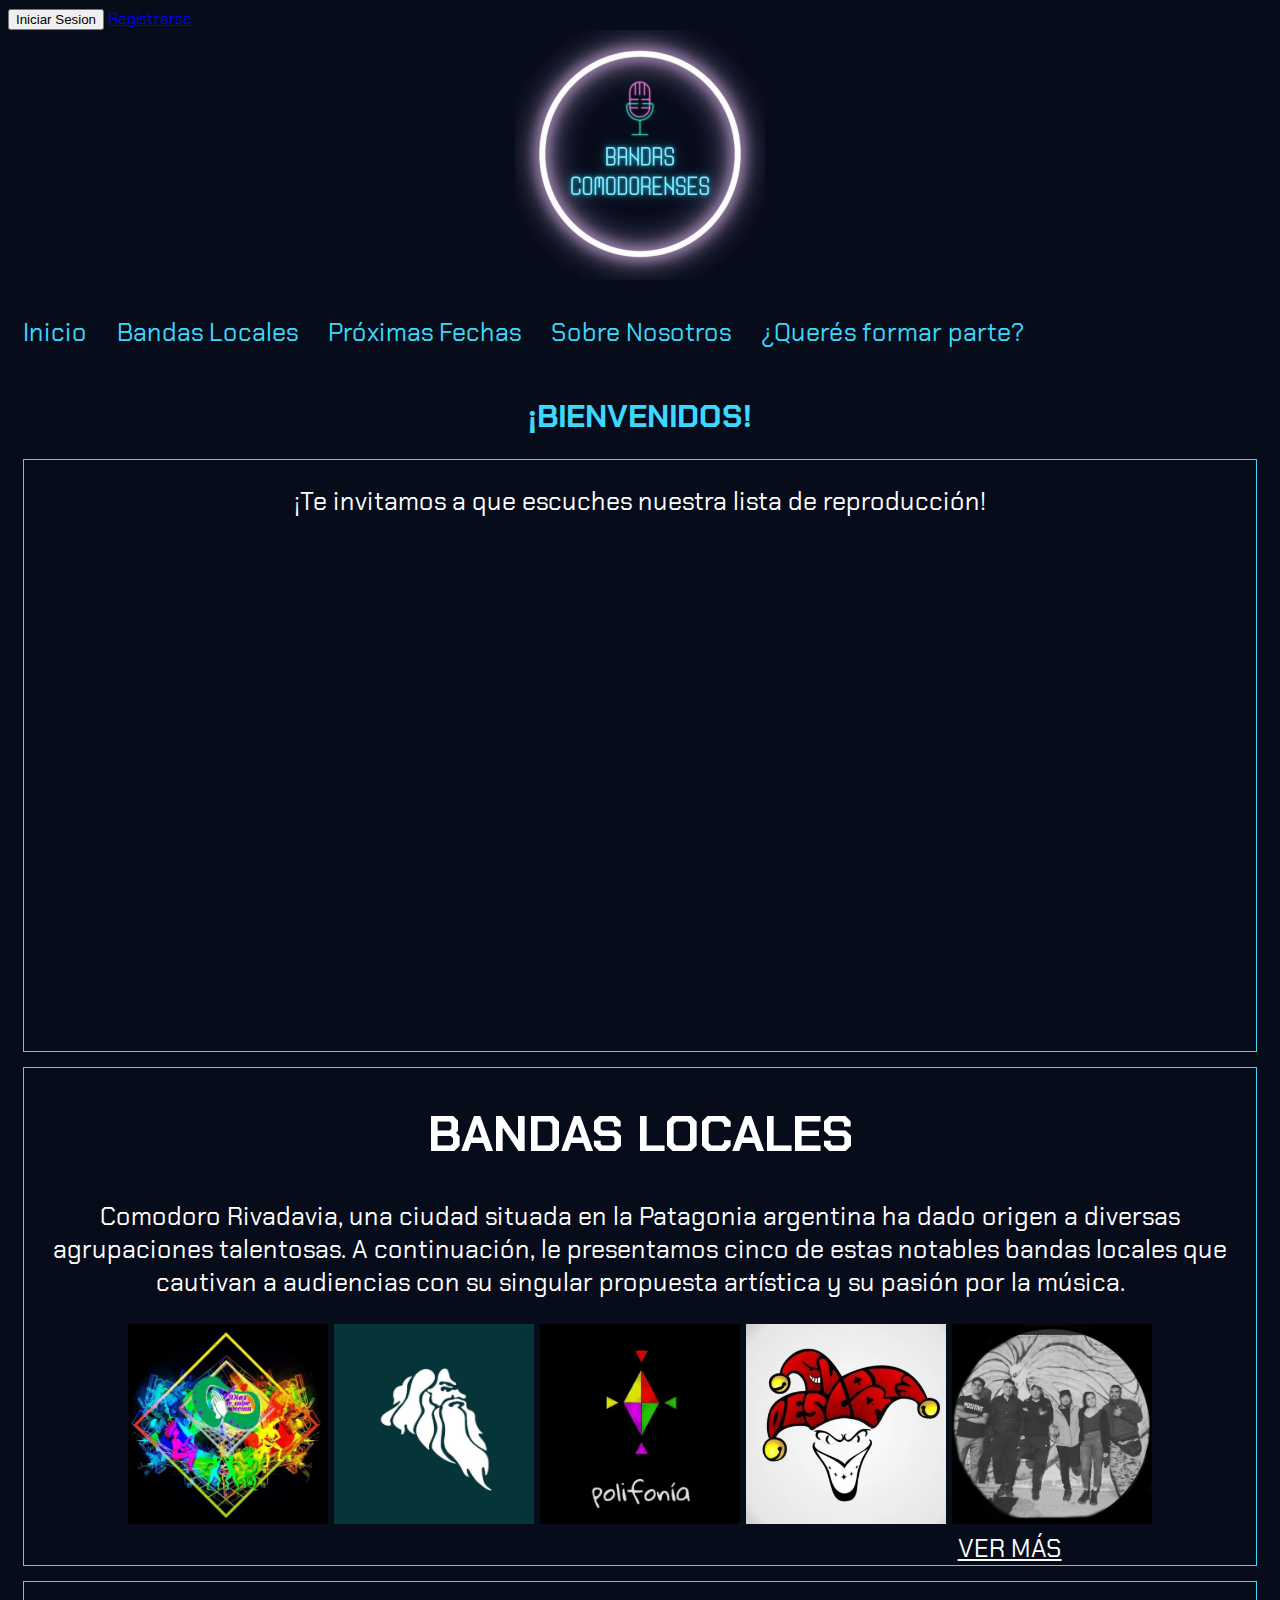
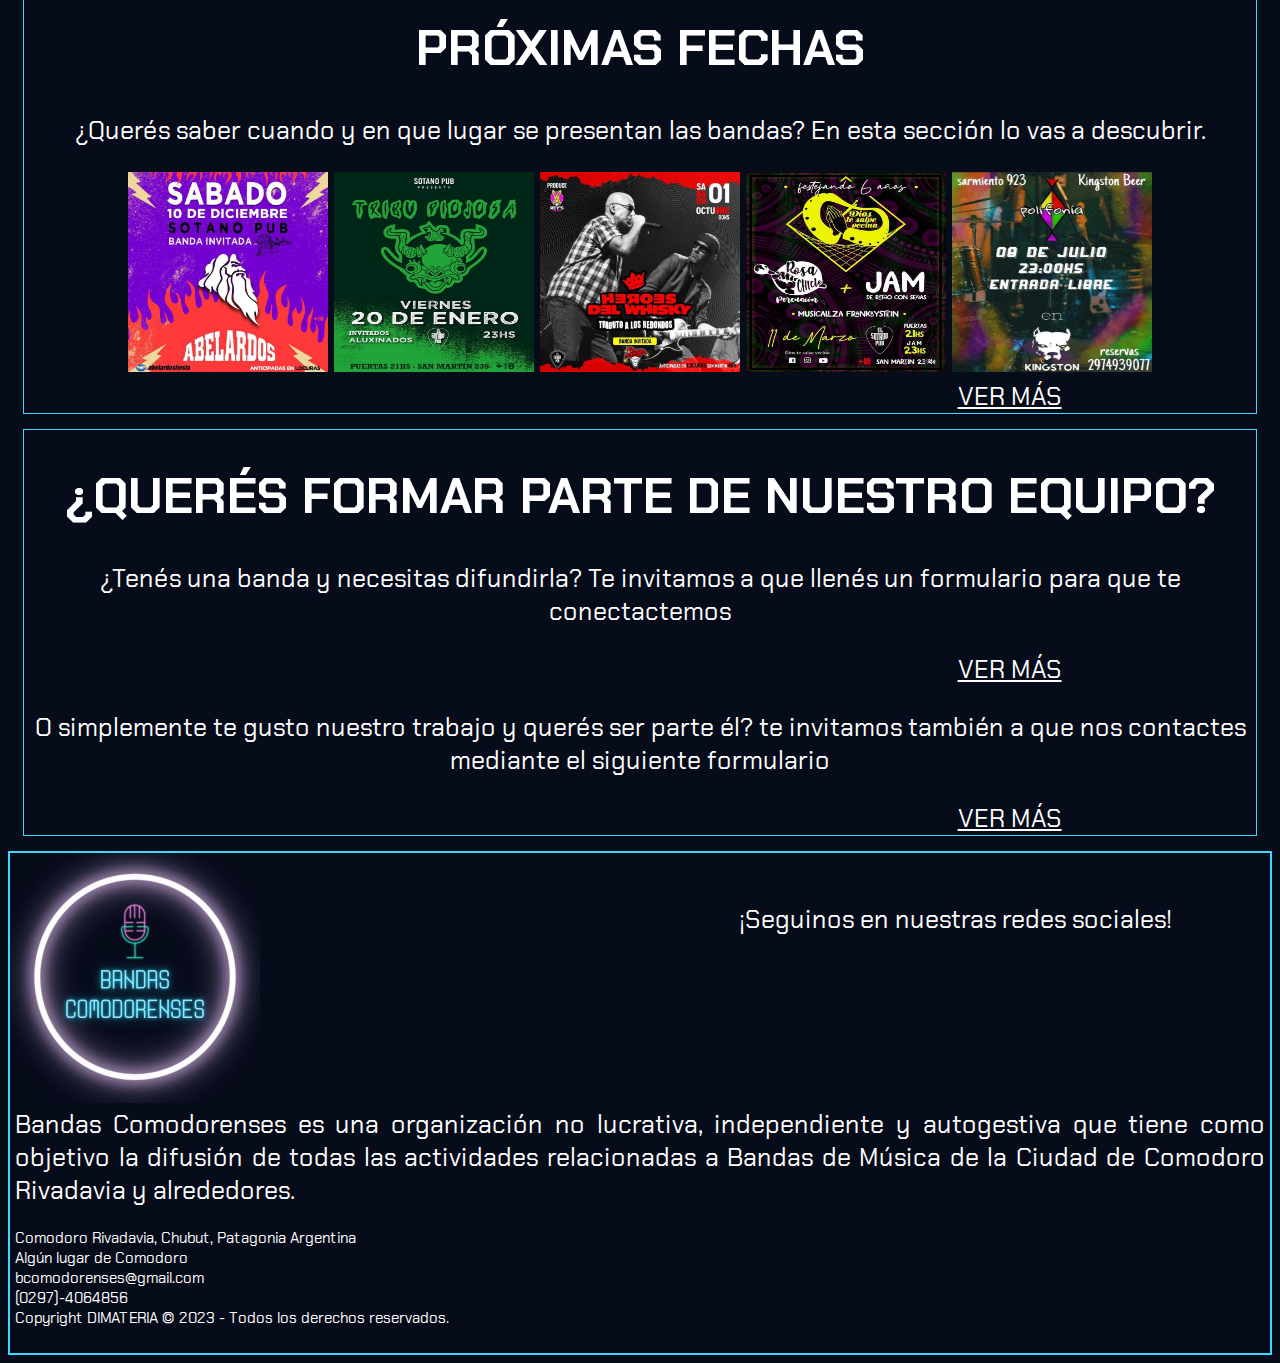
<file: index.html>
<!-- Página Realizada por Ana Victoria Rodriguez -->
<!DOCTYPE html>
<html lang="en">
<head>
    <meta charset="UTF-8">
    <meta name="viewport" content="width=device-width, initial-scale=1.0">
   
    <!-- Libreria Bootstrap -->
    <link href="https://cdn.jsdelivr.net/npm/bootstrap@5.1.3/dist/css/bootstrap.min.css" rel="stylesheet" integrity="sha384-1BmE4kWBq78iYhFldvKuhfTAU6auU8tT94WrHftjDbrCEXSU1oBoqyl2QvZ6jIW3" crossorigin="anonymous">
    <script src="https://code.jquery.com/jquery-3.2.1.slim.min.js" integrity="sha384-KJ3o2DKtIkvYIK3UENzmM7KCkRr/rE9/Qpg6aAZGJwFDMVNA/GpGFF93hXpG5KkN" crossorigin="anonymous"></script>
    <script src="https://cdn.jsdelivr.net/npm/bootstrap@5.1.3/dist/js/bootstrap.bundle.min.js" integrity="sha384-ka7Sk0Gln4gmtz2MlQnikT1wXgYsOg+OMhuP+IlRH9sENBO0LRn5q+8nbTov4+1p" crossorigin="anonymous"></script>
    <script src="https://cdn.jsdelivr.net/npm/popper.js@1.12.9/dist/umd/popper.min.js" integrity="sha384-ApNbgh9B+Y1QKtv3Rn7W3mgPxhU9K/ScQsAP7hUibX39j7fakFPskvXusvfa0b4Q" crossorigin="anonymous"></script>
    <script src="https://cdn.jsdelivr.net/npm/bootstrap@4.0.0/dist/js/bootstrap.min.js" integrity="sha384-JZR6Spejh4U02d8jOt6vLEHfe/JQGiRRSQQxSfFWpi1MquVdAyjUar5+76PVCmYl" crossorigin="anonymous"></script>    <!-- Estilo de CSS -->

    <!-- TIPOGRAFIA -->
    <link rel="stylesheet" href="css/styles.css">
    <link rel="preconnect" href="https://fonts.googleapis.com">
    <link rel="preconnect" href="https://fonts.gstatic.com" crossorigin>
    <link href="https://fonts.googleapis.com/css2?family=Chakra+Petch:wght@500&display=swap" rel="stylesheet">
    <link href="https://fonts.googleapis.com/css2?family=Roboto&display=swap" rel="stylesheet">
    <link href="https://fonts.googleapis.com/css2?family=Lilita+One&display=swap" rel="stylesheet">
    <!-- ICONOS -->
    <link rel="stylesheet" href="https://cdnjs.cloudflare.com/ajax/libs/font-awesome/6.4.0/css/all.min.css" integrity="sha512-iecdLmaskl7CVkqkXNQ/ZH/XLlvWZOJyj7Yy7tcenmpD1ypASozpmT/E0iPtmFIB46ZmdtAc9eNBvH0H/ZpiBw==" crossorigin="anonymous" referrerpolicy="no-referrer" />
    <!-- ESTILOS CSS -->

    <!-- JS UTILIZADO -->
    <script src="assets/bandas.js"></script>
    <title>BANDAS COMODORENSES INICIO </title>
    
</head>
<body>
    
    <header>
        <div class="container-sm d-flex justify-content-end">
            <button  id="miPerfil" onclick="iniciarSesion()" type="button" class="btn btn-sm btn-outline-info">Iniciar Sesion</button>
            <a href="registrarse.html" id="cerrarSession" class="btn btn-sm btn-outline-danger">Registrarse</a>
        </div>
        
        <div class="imagenposicion"><img class= "logo" src="img/logotiporedondo2.jpg" alt="Logotipo Bandas Comodoro Rivadavia"></div>

        <nav>
            <ul  class="navbar navbar-dark menu">
              <li><a href="index.html" class="enlace">Inicio</a></li>
              <li><a href="Bandas.html" class="enlace">Bandas Locales</a></li>
              <li><a href="proximasFechas.html" class="enlace">Próximas Fechas</a></li>
              <li><a href="sobreNosotros.html" class="enlace">Sobre Nosotros</a></li>
              <li><a href="contacto.html" class="enlace">¿Querés formar parte?</a></li>
            </ul>
        </nav>
    </header>

<main>
    
    <div class="imagenposicion"><h1 class="bienvenido">¡BIENVENIDOS!</h1></div>
    
    <div class= "indice">
        <p>¡Te invitamos a que escuches nuestra lista de reproducción!</p>
        <div class="imagenposicion"><iframe width="150" height="80" src="https://www.youtube.com/embed/videoseries?si=7sGPziFBzHVaraxI&amp;list=PLPTNyGKweQXdvNv8uyhm5cnzMniXXOtXt" title="YouTube video player" frameborder="0" allow="accelerometer; autoplay; clipboard-write; encrypted-media; gyroscope; picture-in-picture; web-share" allowfullscreen></iframe></div>
    </div>
    <div class= "indice">
        <h1>BANDAS LOCALES</h1>
        <p>Comodoro Rivadavia, una ciudad situada en la Patagonia argentina ha dado origen a diversas agrupaciones talentosas. A continuación, le presentamos cinco de estas notables bandas locales que cautivan a audiencias con su singular propuesta artística y su pasión por la música.</p>
        <div class="imagenposicion"><img src="img/logodiostesalvevecina.jpg" alt="logo de Dios Te Salve Vecina (Banda)" class="flyer">  
        <img src="img/logoabelardos.jpg" alt="logo de Abelardos (Banda)" class="flyer">
        <img src="img/logopolifonia.jpg" alt="logo de Polifonia (Banda)" class="flyer">
        <img src="img/logoeldescarte.jpg" alt="logo de El Descarte (Banda)" class="flyer">
        <img src="img/logoaluxinados.jpg" alt="logo de aluxinados (Banda)" class="flyer"></div>
        <a href="/bandas.html" class="vermas">VER MÁS</a>
    </div>
    <div class= "indice">
        <h1>PRÓXIMAS FECHAS</h1>
        <p>¿Querés saber cuando y en que lugar se presentan las bandas? En esta sección lo vas a descubrir.</p>
        <img class="flyer" src="img/invitaciondeabelardos.jpg" alt="Flyer Abelardos">
        <img class = "flyer" src="img/invitaciondealuxinados.jpg" alt="Flyer Aluxinados">
        <img class="flyer" src="img/invitaciondeeldescarte.jpg" alt="Flyer El Descarte">
        <img class="flyer" src="img/invitaciondediostesalve.jpg" alt="Flyer Dios te salve vecina">
        <img class="flyer" src="img/invitaciondepolifonia.jpg" alt="Flyer Polifonia">
        <a href="/proximasFechas.html" class="vermas">VER MÁS</a>

    </div>
    <div class= "indice">
        <h1>¿QUERÉS FORMAR PARTE DE NUESTRO EQUIPO?</h1>
        <p>¿Tenés una banda y necesitas difundirla? Te invitamos a que llenés un formulario para que te conectactemos</p>
        <a href="/contacto.html" class="vermas">VER MÁS</a>
        <p>O simplemente te gusto nuestro trabajo y querés ser parte él? te invitamos también a que nos contactes mediante el siguiente formulario</p>
        <a href="/contacto.html" class="vermas">VER MÁS</a>
        
    </div>
</main>
    <footer>
        <img  class="logoredondoFooterB" src="img/logotiporedondo2.jpg" alt="Logotipo Bandas Comodoro Rivadavia">
        <div class="descripcion">Bandas Comodorenses es una organización no lucrativa, independiente y autogestiva que tiene como objetivo la difusión de todas las actividades relacionadas a Bandas de Música de la Ciudad de Comodoro Rivadavia y alrededores.</div>
        <div class="contacto">
            Comodoro Rivadavia, Chubut, Patagonia Argentina
            <div><a href="https://goo.gl/maps/2DCLubwdgDPyL7ZE7"><i class="fa-solid fa-location-dot" style="color: #ffffff;"></i></a> Algún lugar de Comodoro</div>
            <div><i class="fa-solid fa-envelope" style="color: #ffffff;"></i> bcomodorenses@gmail.com</div>
            <div><i class="fa-solid fa-phone" style="color: #fcfcfc;"></i>  (0297)-4064856</div>
            <div>Copyright DIMATERIA © 2023 - Todos los derechos reservados.</div>
        </div>
        <div  class="textoFooterRedes">
            <div>¡Seguinos en nuestras redes sociales!</div>
            <a href="https://www.instagram.com/fundacionypf/" target="_blank"><i class="fa-brands fa-square-instagram" style="color: white"></i></a>
            <a href="https://twitter.com/fundacionypf" target="_blank"><i class="fa-brands fa-square-twitter" style="color: white;"></i></a>
            <a href="https://www.facebook.com/FundacionYPF" target="_blank"><i class="fa-brands fa-square-facebook" style="color: white;"></i></a>
            <a href="https://www.youtube.com/user/fundacionypf" target="_blank"><i class="fa-brands fa-square-youtube" style="color: white;"></i></a>
        </div>            
    </footer>
</body>
</html>
</file>
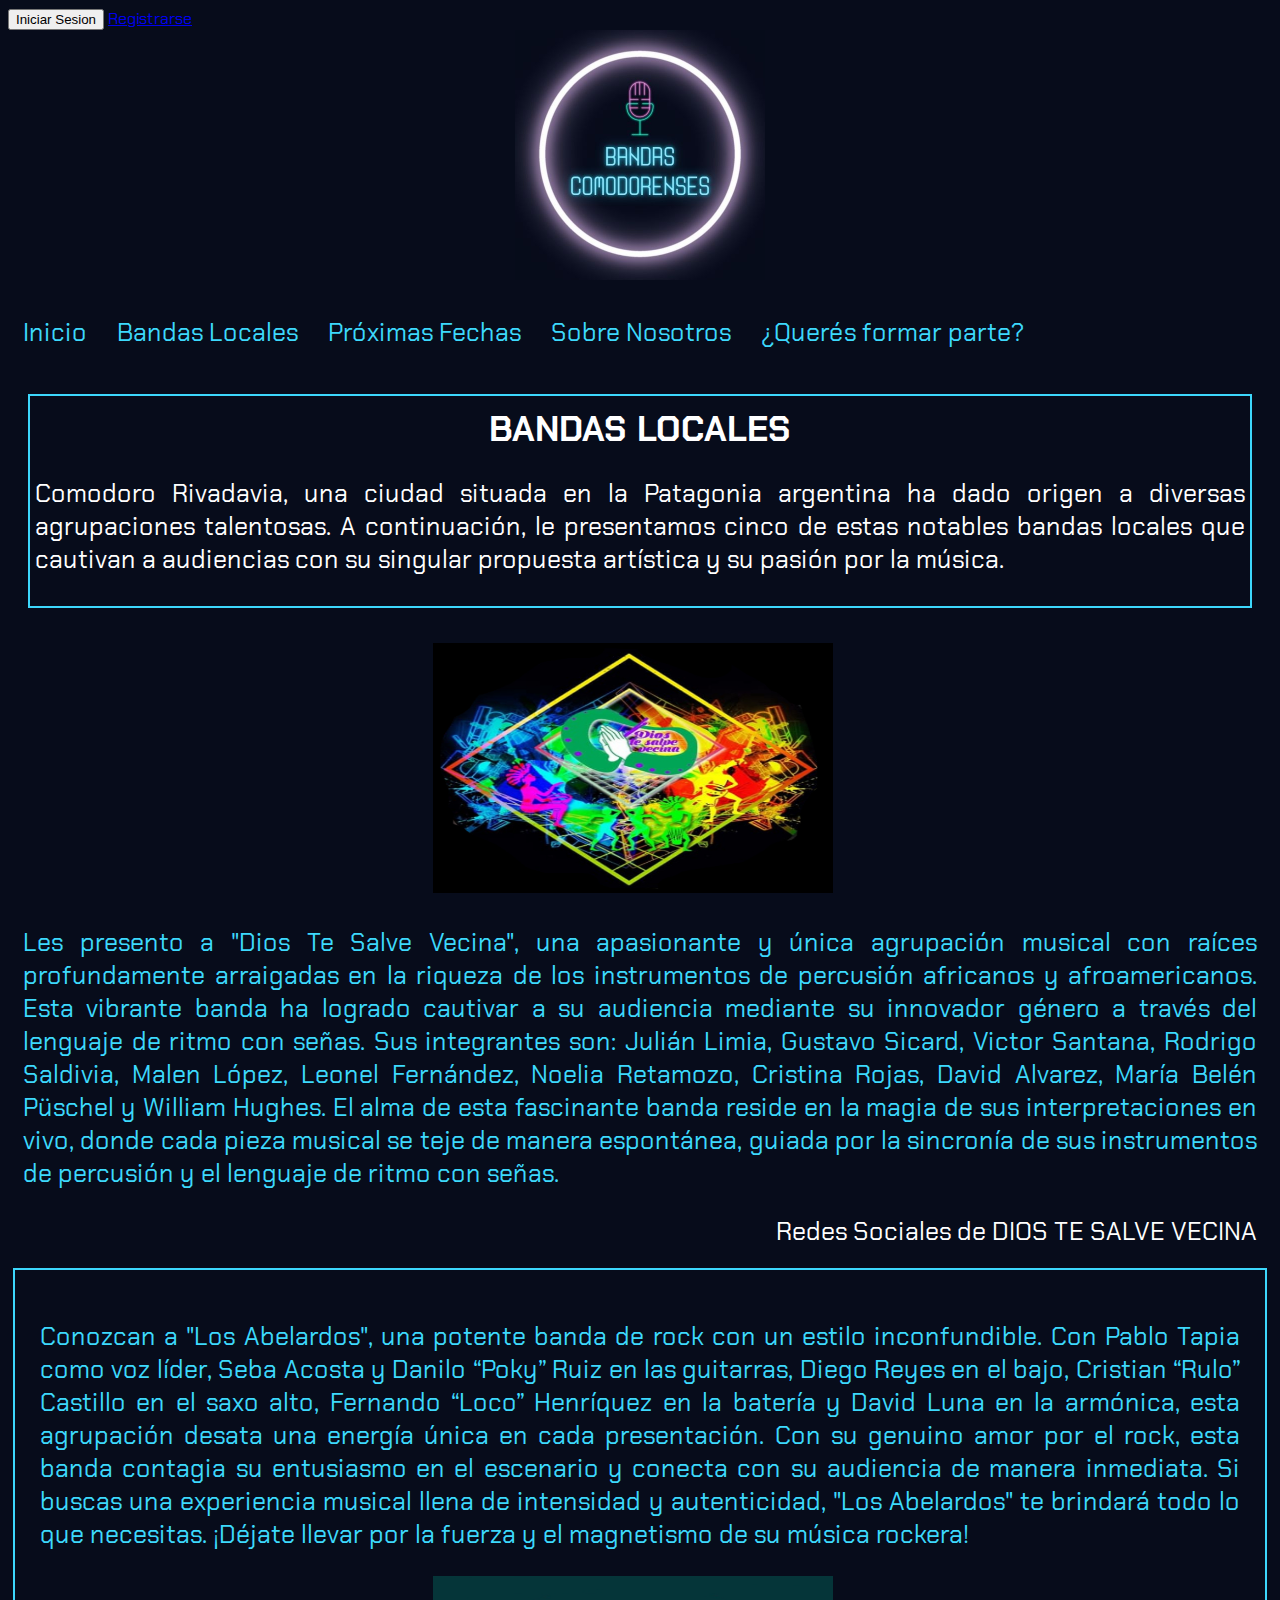
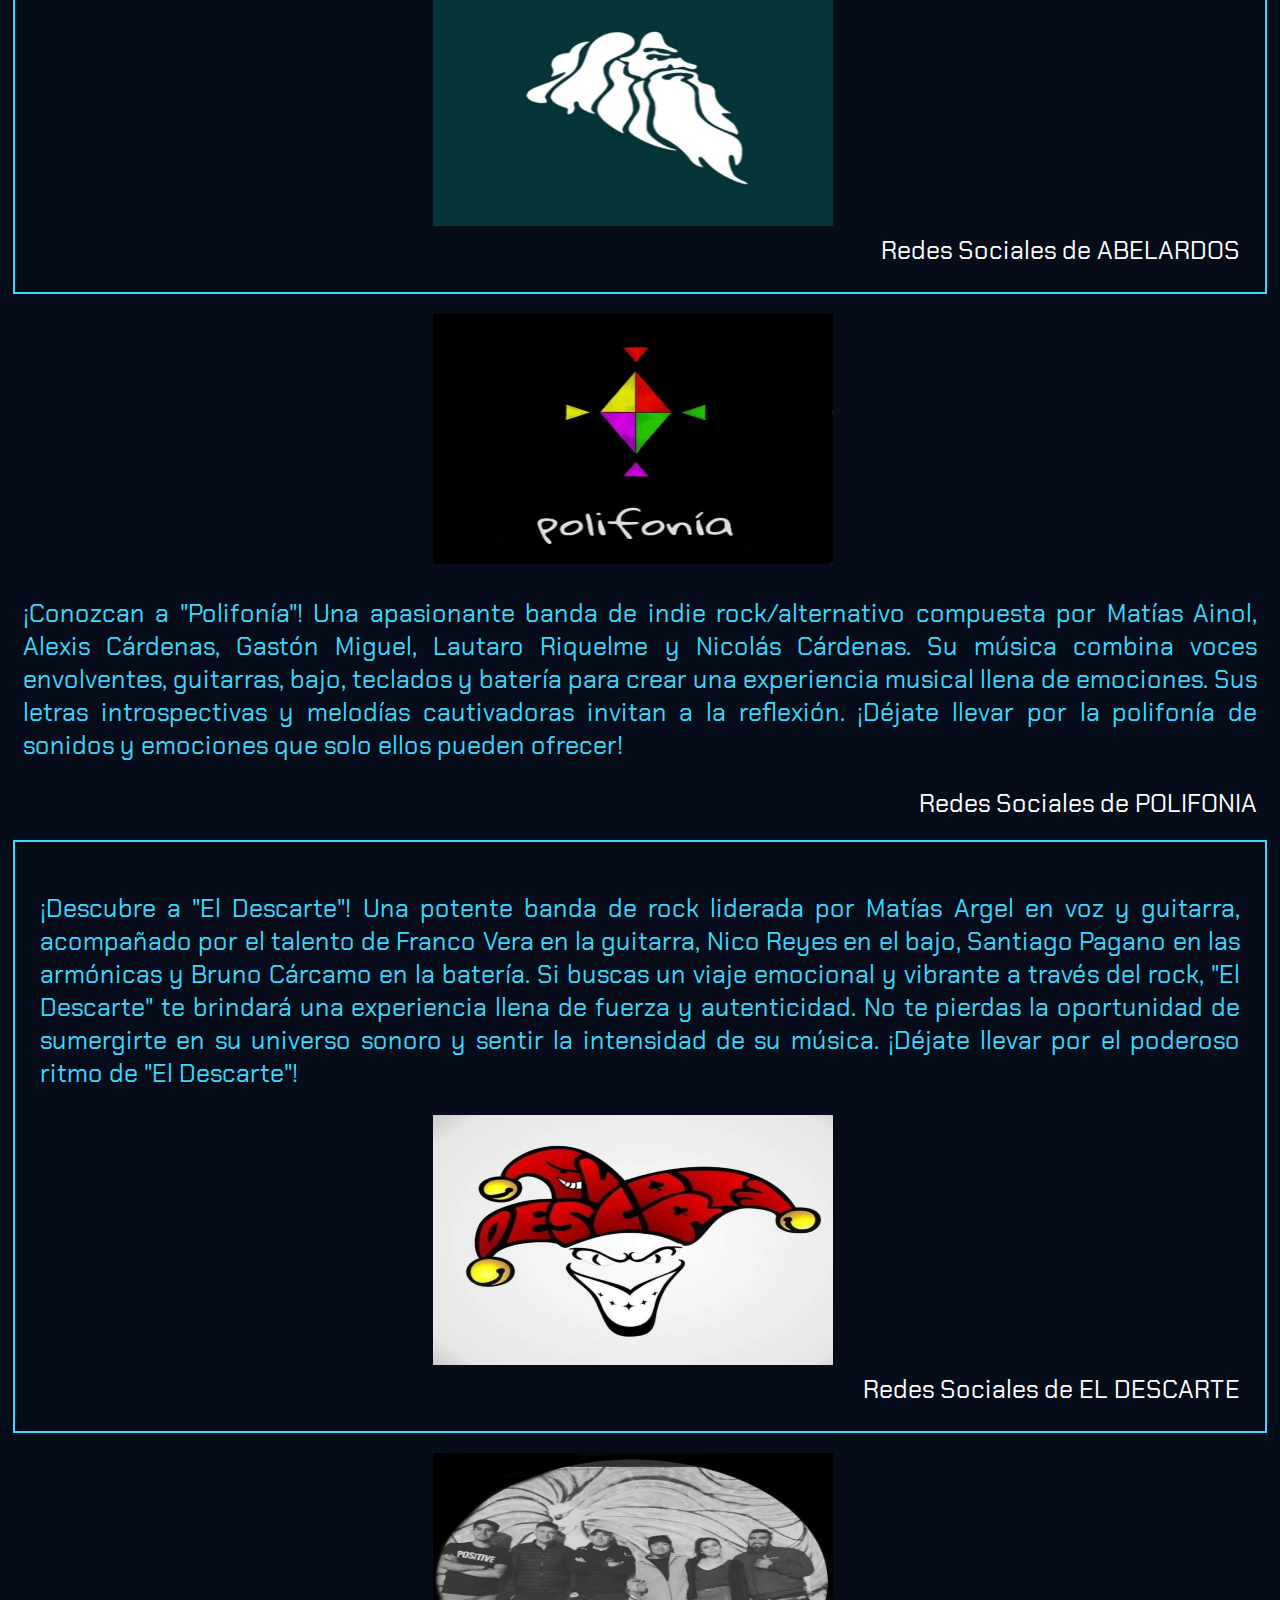
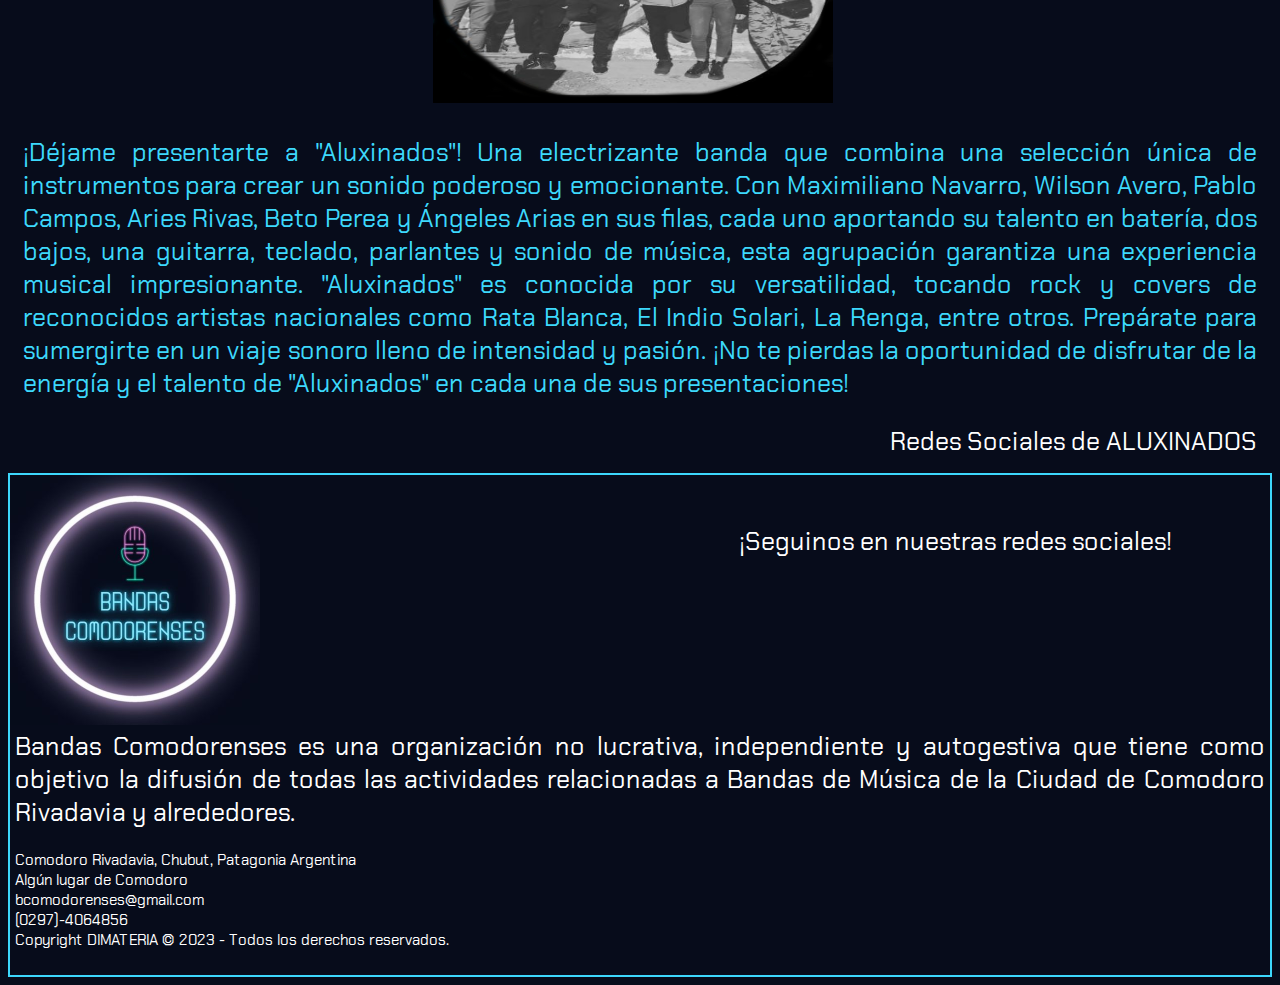
<file: Bandas.html>
<!-- Página realizada por Abril Morena Morales holis-->
<!DOCTYPE html>
<html lang="en">
<head>
    <meta charset="UTF-8">
    <meta name="viewport" content="width=device-width, initial-scale=1.0">
    <title>Bandas locales</title>
    <!-- TIPOGRAFIA -->
    <link rel="preconnect" href="https://fonts.googleapis.com">
    <link rel="preconnect" href="https://fonts.gstatic.com" crossorigin>
    <link href="https://fonts.googleapis.com/css2?family=Chakra+Petch:wght@500&display=swap" rel="stylesheet">
    <!-- ICONOS -->
    <link rel="stylesheet" href="https://cdnjs.cloudflare.com/ajax/libs/font-awesome/6.4.0/css/all.min.css" integrity="sha512-iecdLmaskl7CVkqkXNQ/ZH/XLlvWZOJyj7Yy7tcenmpD1ypASozpmT/E0iPtmFIB46ZmdtAc9eNBvH0H/ZpiBw==" crossorigin="anonymous" referrerpolicy="no-referrer" />
    <!-- ESTILOS CSS -->
    <link href="https://cdn.jsdelivr.net/npm/bootstrap@5.0.2/dist/css/bootstrap.min.css" rel="stylesheet" integrity="sha384-EVSTQN3/azprG1Anm3QDgpJLIm9Nao0Yz1ztcQTwFspd3yD65VohhpuuCOmLASjC" crossorigin="anonymous">
    <link rel="stylesheet" href="css/styles.css">
    <link rel="website icon" type="jpg" href="img/logotiporedondo2.jpg">
    <script src="assets/bandas.js"></script>

</head>
<body>
    <header>
        <div class="container-sm d-flex justify-content-end">
            <button  id="miPerfil" onclick="iniciarSesion()" type="button" class="btn btn-sm btn-outline-info">Iniciar Sesion</button>
            <a href="registrarse.html" id="cerrarSession" class="btn btn-sm btn-outline-danger">Registrarse</a>
        </div>
        
        <div class="imagenposicion"><img class= "logo" src="img/logotiporedondo2.jpg" alt="Logotipo Bandas Comodoro Rivadavia"></div>

        <nav>
            <ul  class="navbar navbar-dark menu">
              <li><a href="index.html" class="enlace">Inicio</a></li>
              <li><a href="Bandas.html" class="enlace">Bandas Locales</a></li>
              <li><a href="proximasFechas.html" class="enlace">Próximas Fechas</a></li>
              <li><a href="sobreNosotros.html" class="enlace">Sobre Nosotros</a></li>
              <li><a href="contacto.html" class="enlace">¿Querés formar parte?</a></li>
            </ul>
        </nav>
    </header>
    <main>
        <div class="parrafoprincipal">
            <h1 class="h1principal12">BANDAS LOCALES</h1>
            <p>Comodoro Rivadavia, una ciudad situada en la Patagonia argentina ha dado origen a diversas agrupaciones talentosas. A continuación, le presentamos cinco de estas notables bandas locales que cautivan a audiencias con su singular propuesta artística y su pasión por la música.</p>
        </div>

        <div class="presentacionsinborde">
            <div class="imagenposicion"><img src="img/logodiostesalvevecina.jpg" alt="logo de la banda n1" class="logotipoimagen"></div>
            <p>Les presento a "Dios Te Salve Vecina", una apasionante y única agrupación musical con raíces profundamente arraigadas en la riqueza de los instrumentos de percusión africanos y afroamericanos. Esta vibrante banda ha logrado cautivar a su audiencia mediante su innovador género a través del lenguaje de ritmo con señas.
            Sus integrantes son: Julián Limia, Gustavo Sicard, Victor Santana, Rodrigo Saldivia, Malen López, Leonel Fernández, Noelia Retamozo, Cristina Rojas, David Alvarez, María Belén Püschel y William Hughes. El alma de esta fascinante banda reside en la magia de sus interpretaciones en vivo, donde cada pieza musical se teje de manera espontánea, guiada por la sincronía de sus instrumentos de percusión y el lenguaje de ritmo con señas.
            </p>
            <div  class="textoBandaRedes">
                <div>Redes Sociales de DIOS TE SALVE VECINA</div>
                <a href="https://www.instagram.com/dios_te_salve_vecina"><i class="fa-brands fa-square-instagram" style="color: white"></i></a>
                <a href="https://www.facebook.com/diostesalvevecina"><i class="fa-brands fa-square-facebook" style="color: white;"></i></a>
                <a href="https://www.youtube.com/@diostesalvevecina9061"><i class="fa-brands fa-square-youtube" style="color: white;"></i></a>
            </div>     
        </div>
        <div class="presentacionconborde">
            <p>Conozcan a "Los Abelardos", una potente banda de rock con un estilo inconfundible. Con Pablo Tapia como voz líder, Seba Acosta y Danilo “Poky” Ruiz en las guitarras, Diego Reyes en el bajo, Cristian “Rulo” Castillo en el saxo alto, Fernando “Loco” Henríquez en la batería y David Luna en la armónica, esta agrupación desata una energía única en cada presentación. Con su genuino amor por el rock, esta banda contagia su entusiasmo en el escenario y conecta con su audiencia de manera inmediata. Si buscas una experiencia musical llena de intensidad y autenticidad, "Los Abelardos" te brindará todo lo que necesitas. ¡Déjate llevar por la fuerza y el magnetismo de su música rockera!</p>
            <div class="imagenposicion"><img src="img/logoabelardos.jpg" alt="logo de la banda n2" class="logotipoimagen"></div>
            <div  class="textoBandaRedes">
                <div>Redes Sociales de ABELARDOS</div>
                <a href="https://www.instagram.com/abelardosrock"><i class="fa-brands fa-square-instagram" style="color: white"></i></a>
                <a href="https://www.facebook.com/AbelardosRock"><i class="fa-brands fa-square-facebook" style="color: white;"></i></a>
                <a href="https://www.youtube.com/@abelardosrock6121"><i class="fa-brands fa-square-youtube" style="color: white;"></i></a>
            </div>
        </div>
        <div class="presentacionsinborde">
            <div class="imagenposicion"><img src="img/logopolifonia.jpg" alt="logo de la banda n3" class="logotipoimagen"></div>
            <p>¡Conozcan a "Polifonía"! Una apasionante banda de indie rock/alternativo compuesta por Matías Ainol, Alexis Cárdenas, Gastón Miguel, Lautaro Riquelme y Nicolás Cárdenas. Su música combina voces envolventes, guitarras, bajo, teclados y batería para crear una experiencia musical llena de emociones. Sus letras introspectivas y melodías cautivadoras invitan a la reflexión. ¡Déjate llevar por la polifonía de sonidos y emociones que solo ellos pueden ofrecer!</p>
            <div  class="textoBandaRedes">
                <div>Redes Sociales de POLIFONIA</div>
                <a href="https://www.instagram.com/polifoniaband_cr"><i class="fa-brands fa-square-instagram" style="color: white"></i></a>
                <a href="https://www.facebook.com/polifoniaband.cr"><i class="fa-brands fa-square-facebook" style="color: white;"></i></a>
                <a href="https://www.youtube.com/@polifoniaofficial2912"><i class="fa-brands fa-square-youtube" style="color: white;"></i></a>
            </div>
        </div>
        <div class="presentacionconborde">
            <p>¡Descubre a "El Descarte"! Una potente banda de rock liderada por Matías Argel en voz y guitarra, acompañado por el talento de Franco Vera en la guitarra, Nico Reyes en el bajo, Santiago Pagano en las armónicas y Bruno Cárcamo en la batería. Si buscas un viaje emocional y vibrante a través del rock, "El Descarte" te brindará una experiencia llena de fuerza y autenticidad. No te pierdas la oportunidad de sumergirte en su universo sonoro y sentir la intensidad de su música. ¡Déjate llevar por el poderoso ritmo de "El Descarte"!</p>
            <div class="imagenposicion"><img src="img/logoeldescarte.jpg" alt="logo de la banda n4" class="logotipoimagen"></div>
            <div  class="textoBandaRedes">
                <div>Redes Sociales de EL DESCARTE</div>
                <a href="https://www.instagram.com/el_descarterock_oficial"><i class="fa-brands fa-square-instagram" style="color: white"></i></a>
                <a href="https://www.facebook.com/profile.php?id=100081957586930"><i class="fa-brands fa-square-facebook" style="color: white;"></i></a>
            </div>
        </div>
        <div class="presentacionsinborde">
            <div class="imagenposicion"><img src="img/logoaluxinados.jpg" alt="logo de la banda n5" class="logotipoimagen"></div>
            <p>¡Déjame presentarte a "Aluxinados"! Una electrizante banda que combina una selección única de instrumentos para crear un sonido poderoso y emocionante. Con Maximiliano Navarro, Wilson Avero, Pablo Campos, Aries Rivas, Beto Perea y Ángeles Arias en sus filas, cada uno aportando su talento en batería, dos bajos, una guitarra, teclado, parlantes y sonido de música, esta agrupación garantiza una experiencia musical impresionante. "Aluxinados" es conocida por su versatilidad, tocando rock y covers de reconocidos artistas nacionales como Rata Blanca, El Indio Solari, La Renga, entre otros. Prepárate para sumergirte en un viaje sonoro lleno de intensidad y pasión. ¡No te pierdas la oportunidad de disfrutar de la energía y el talento de "Aluxinados" en cada una de sus presentaciones!</p>
            <div  class="textoBandaRedes">
                <div>Redes Sociales de ALUXINADOS</div>
                <a href="https://www.instagram.com/aluxinados_6"><i class="fa-brands fa-square-instagram" style="color: white"></i></a>
            </div>
        </div>
    </main>

    <footer>
        <img class="logoredondoFooterB" src="img/logotiporedondo2.jpg" alt="Logotipo Bandas Comodoro Rivadavia">
        <div class="descripcion">Bandas Comodorenses es una organización no lucrativa, independiente y autogestiva que tiene como objetivo la difusión de todas las actividades relacionadas a Bandas de Música de la Ciudad de Comodoro Rivadavia y alrededores.</div>
        <section class="contacto">
        <div>Comodoro Rivadavia, Chubut, Patagonia Argentina</div>
        <div><i class="fa-solid fa-location-dot" style="color: #ffffff;"></i> Algún lugar de Comodoro</div>
        <div><i class="fa-solid fa-envelope" style="color: #ffffff;"></i> bcomodorenses@gmail.com</div>
        <div><i class="fa-solid fa-phone" style="color: #fcfcfc;"></i>  (0297)-4064856</div>
        <div>Copyright DIMATERIA © 2023 - Todos los derechos reservados.</div>
        </section>
        <div  class="textoFooterRedes">
            <div>¡Seguinos en nuestras redes sociales!</div>
            <a href="https://www.instagram.com/fundacionypf/" target="_blank"><i class="fa-brands fa-square-instagram" style="color: white"></i></a>
            <a href="https://twitter.com/fundacionypf" target="_blank"><i class="fa-brands fa-square-twitter" style="color: white;"></i></a>
            <a href="https://www.facebook.com/FundacionYPF" target="_blank"><i class="fa-brands fa-square-facebook" style="color: white;"></i></a>
            <a href="https://www.youtube.com/user/fundacionypf" target="_blank"><i class="fa-brands fa-square-youtube" style="color: white;"></i></a>
        </div>            
    </footer>
</body>
</html>
</file>
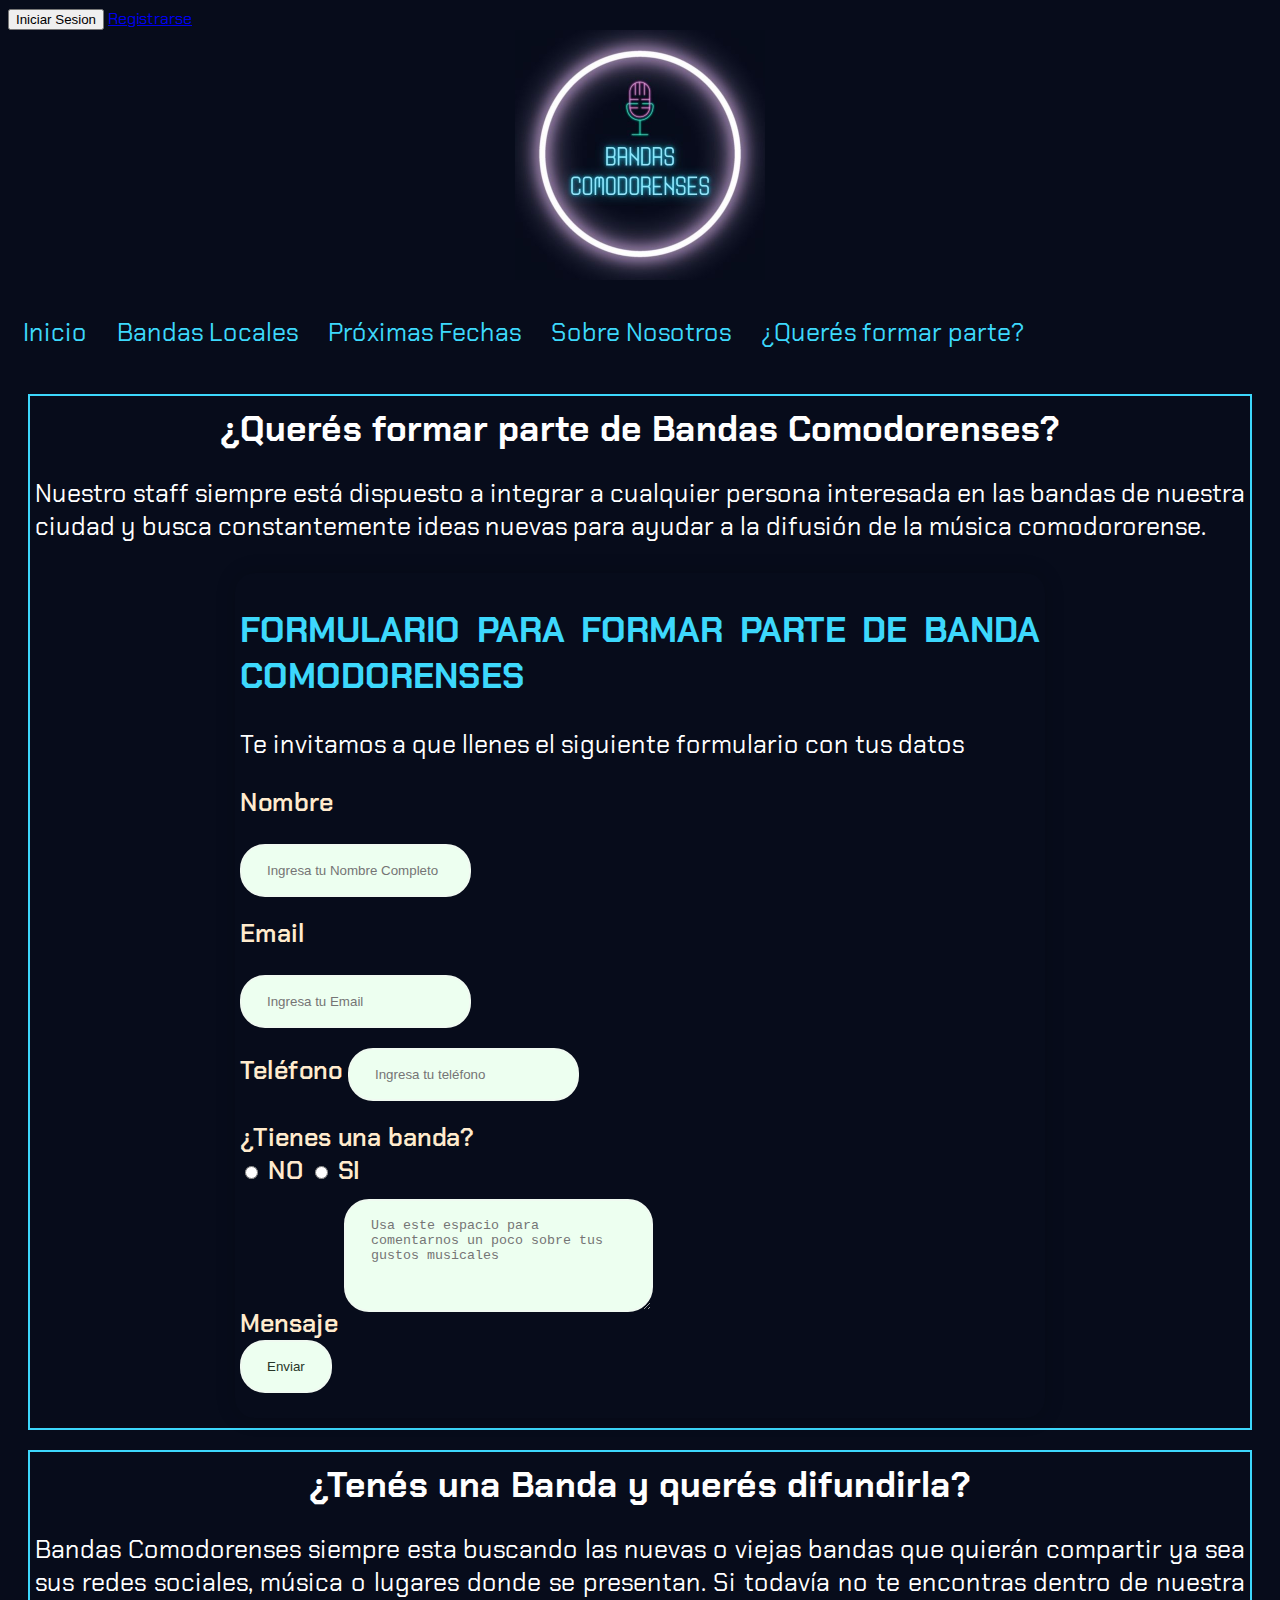
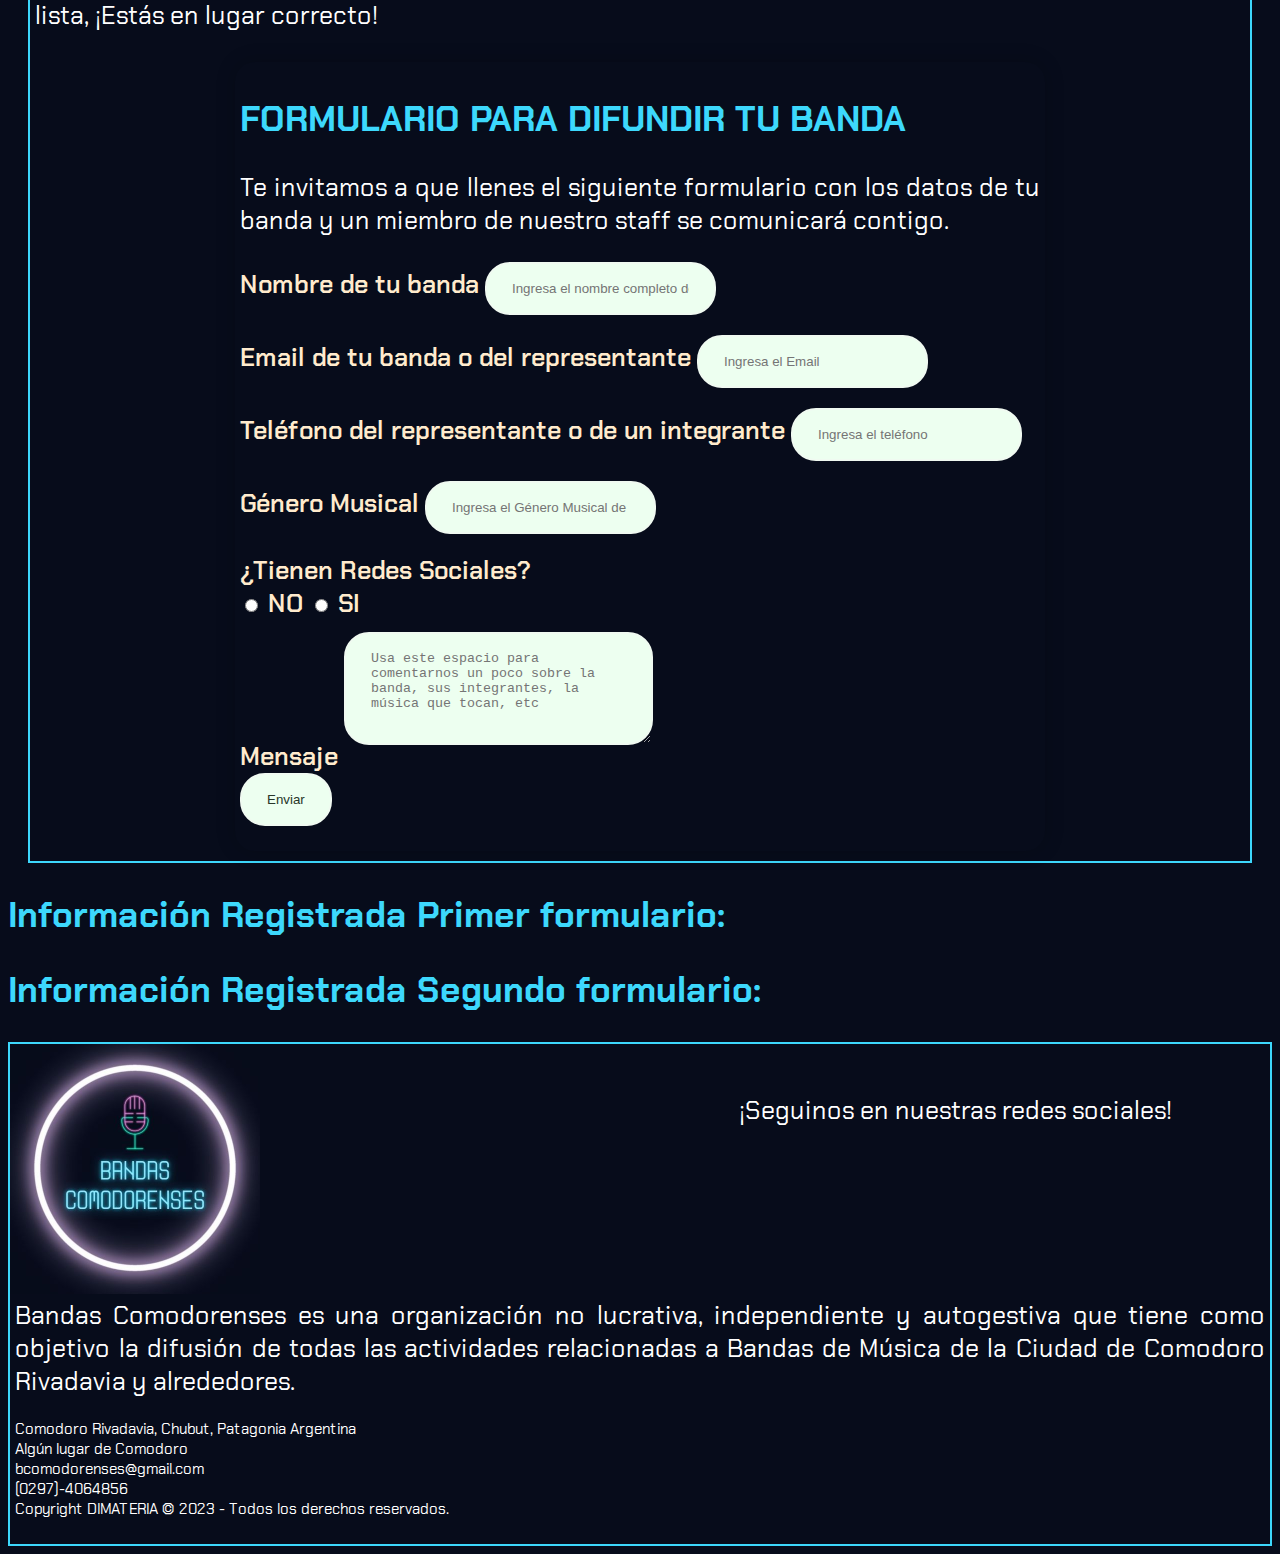
<file: contacto.html>
<!-- Página realizada por Ana Victoria Rodriguez y una parte por Deborah Azroh -->
<!DOCTYPE html>
<html lang="en">
<head>
    <meta charset="UTF-8">
    <meta name="viewport" content="width=device-width, initial-scale=1.0">
   
    <!-- Libreria Bootstrap -->
    <link href="https://cdn.jsdelivr.net/npm/bootstrap@5.1.3/dist/css/bootstrap.min.css" rel="stylesheet" integrity="sha384-1BmE4kWBq78iYhFldvKuhfTAU6auU8tT94WrHftjDbrCEXSU1oBoqyl2QvZ6jIW3" crossorigin="anonymous">
    <script src="https://code.jquery.com/jquery-3.2.1.slim.min.js" integrity="sha384-KJ3o2DKtIkvYIK3UENzmM7KCkRr/rE9/Qpg6aAZGJwFDMVNA/GpGFF93hXpG5KkN" crossorigin="anonymous"></script>
    <script src="https://cdn.jsdelivr.net/npm/bootstrap@5.1.3/dist/js/bootstrap.bundle.min.js" integrity="sha384-ka7Sk0Gln4gmtz2MlQnikT1wXgYsOg+OMhuP+IlRH9sENBO0LRn5q+8nbTov4+1p" crossorigin="anonymous"></script>
    <script src="https://cdn.jsdelivr.net/npm/popper.js@1.12.9/dist/umd/popper.min.js" integrity="sha384-ApNbgh9B+Y1QKtv3Rn7W3mgPxhU9K/ScQsAP7hUibX39j7fakFPskvXusvfa0b4Q" crossorigin="anonymous"></script>
    <script src="https://cdn.jsdelivr.net/npm/bootstrap@4.0.0/dist/js/bootstrap.min.js" integrity="sha384-JZR6Spejh4U02d8jOt6vLEHfe/JQGiRRSQQxSfFWpi1MquVdAyjUar5+76PVCmYl" crossorigin="anonymous"></script>    <!-- Estilo de CSS -->

    <!-- TIPOGRAFIA -->
    <link rel="preconnect" href="https://fonts.googleapis.com">
    <link rel="preconnect" href="https://fonts.gstatic.com" crossorigin>
    <link href="https://fonts.googleapis.com/css2?family=Chakra+Petch:wght@500&display=swap" rel="stylesheet">
    <link href="https://fonts.googleapis.com/css2?family=Roboto&display=swap" rel="stylesheet">
    <link href="https://fonts.googleapis.com/css2?family=Lilita+One&display=swap" rel="stylesheet">
    <!-- ICONOS -->
    <link rel="stylesheet" href="https://cdnjs.cloudflare.com/ajax/libs/font-awesome/6.4.0/css/all.min.css" integrity="sha512-iecdLmaskl7CVkqkXNQ/ZH/XLlvWZOJyj7Yy7tcenmpD1ypASozpmT/E0iPtmFIB46ZmdtAc9eNBvH0H/ZpiBw==" crossorigin="anonymous" referrerpolicy="no-referrer" />
    <!-- ESTILOS CSS -->
    <link rel="stylesheet" href="css/styles.css">
    
    <!-- JS UTILIZADO -->

    <link rel="website icon" type="jpg" href="img/logotiporedondo2.jpg">  
</head>

<body>
    <header>
        <div class="container-sm d-flex justify-content-end">
            <button  id="miPerfil" onclick="iniciarSesion()" type="button" class="btn btn-sm btn-outline-info">Iniciar Sesion</button>
            <a href="registrarse.html" id="cerrarSession" class="btn btn-sm btn-outline-danger">Registrarse</a>
        </div>
        
        <div class="imagenposicion"><img class= "logo" src="img/logotiporedondo2.jpg" alt="Logotipo Bandas Comodoro Rivadavia"></div>

        <nav>
            <ul  class="navbar navbar-dark menu">
              <li><a href="index.html" class="enlace">Inicio</a></li>
              <li><a href="Bandas.html" class="enlace">Bandas Locales</a></li>
              <li><a href="proximasFechas.html" class="enlace">Próximas Fechas</a></li>
              <li><a href="sobreNosotros.html" class="enlace">Sobre Nosotros</a></li>
              <li><a href="contacto.html" class="enlace">¿Querés formar parte?</a></li>
            </ul>
        </nav>
    </header>

    <main>
        <div class="container-fluid">
            <div class="col-xl-12">
                <div class="row">
                    <div class="col-xl-6">
                        <div class="parrafoprincipal">
                        <h1 class="h1principal12">¿Querés formar parte de Bandas Comodorenses?</h1>
                        <p>Nuestro staff siempre está dispuesto a integrar a cualquier persona interesada en las bandas de nuestra ciudad y busca constantemente ideas nuevas para ayudar a la difusión de la música comodororense.</p>
                        <div id='formularioUnirse'class="estructuraForm">
                        <div class="container">
                            <div class="row">
                                <div class="row justify-content-center">
                                    <form class="registro" id="userForm">
                                        <h2>FORMULARIO PARA FORMAR PARTE DE BANDA COMODORENSES</h2>
                                        <p>Te invitamos a que llenes el siguiente formulario con tus datos</p>
                                        <div class="form-group">
                                            <label for="name">Nombre</label>
                                            <p id="mensajeName"></p>
                                            <input type="text" class="form-control" name="name" id="name" placeholder="Ingresa tu Nombre Completo">
                                        </div>
                        
                                        <div class="form-group">
                                            <label for="email">Email</label>
                                            <p id="mensajeEmail"></p>
                                            <input type="email" class="form-control" name="email" id="email" placeholder="Ingresa tu Email">
                                        </div>
                        
                                        <div class="form-group">
                                            <label for="phone">Teléfono</label>
                                            <input type="tel" class="form-control" name="phone" id="phone" placeholder="Ingresa tu teléfono">
                                        </div>
                        
                                        <div class="form-group">
                                            <label>¿Tienes una banda?</label>
                                            <div>
                                                <label class="radio-inline">
                                                    <input type="radio" name="band" value="no" id="no" required> NO
                                                </label>
                                                <label class="radio-inline">
                                                    <input type="radio" name="band" value="si" id="si" required> SI
                                                </label>
                                            </div>
                                        </div>
                        
                                        <div class="form-group">
                                            <label for="message">Mensaje</label>
                                            <textarea class="form-control" name="message" id="message" cols="30" rows="5"
                                                placeholder="Usa este espacio para comentarnos un poco sobre tus gustos musicales"></textarea>
                                        </div>
                        
                                        <input class="btn btn-primary" type="submit" value="Enviar">
                                    </form>
                                </div>
                            </div>
                        </div>
                    </div>
                        </div>
                    </div>
                    <div class="col-xl-6">
                        <div class="parrafoprincipal">
                    <h1 class="h1principal12">¿Tenés una Banda y querés difundirla?</h1>
                    <p>Bandas Comodorenses siempre esta buscando las nuevas o viejas bandas que quierán compartir ya sea sus redes sociales, música o lugares donde se presentan. Si todavía no te encontras dentro de nuestra lista, ¡Estás en lugar correcto!</p>
                    <div id="formularioDifusion"class="estructuraForm">

                        <div class="container">
                            <div class="row">
                                <div class="row justify-content-center">
                                    <form class="registro2" id="bandForm">
                                        <h2>FORMULARIO PARA DIFUNDIR TU BANDA</h2>
                                        <p>Te invitamos a que llenes el siguiente formulario con los datos de tu banda y un miembro de nuestro staff se comunicará contigo.</p>
                                        <div class="form-group">
                                            <label for="name">Nombre de tu banda</label>
                                            <input type="text" class="form-control" name="name" id="name" placeholder="Ingresa el nombre completo de la banda">
                                        </div>
                        
                                        <div class="form-group">
                                            <label for="email">Email de tu banda o del representante</label>
                                            <input type="email" class="form-control" name="email" id="email" placeholder="Ingresa el Email">
                                        </div>
                        
                                        <div class="form-group">
                                            <label for="phone">Teléfono del representante o de un integrante</label>
                                            <input type="tel" class="form-control" name="phone" id="phone" placeholder="Ingresa el teléfono">
                                        </div>
                        
                                        <div class="form-group">
                                            <label for="genero">Género Musical</label>
                                            <input type="text" class="form-control" name="genero" id="genero" placeholder="Ingresa el Género Musical de la banda">
                                        </div>
                        
                                        <div class="form-group">
                                            <label>¿Tienen Redes Sociales?</label>
                                            <div>
                                                <label class="radio-inline">
                                                    <input type="radio" name="band2" value="no" id="no" required> NO
                                                </label>
                                                <label class="radio-inline">
                                                    <input type="radio" name="band2" value="si" id="si" required> SI
                                                </label>
                                            </div>
                                        </div>
                        
                                        <div class="form-group">
                                            <label for="message">Mensaje</label>
                                            <textarea class="form-control" name="message" id="message" cols="30" rows="5"
                                                placeholder="Usa este espacio para comentarnos un poco sobre la banda, sus integrantes, la música que tocan, etc"></textarea>
                                        </div>
                        
                                        <input class="btn btn-primary" type="submit" value="Enviar">
                                    </form>
                                </div>
                            </div>
                        </div>
                    </div>
                        </div>
                    </div>
                </div>
            </div>
        </div>
        <div id="userInfoList" class="informacionesreg">
            <h2>Información Registrada Primer formulario:</h2>
            <ul id="listaInformacion">
                <!-- Los datos se tendrian que ver acá -->
            </ul>
        </div>

        <div id="bandDataList" class="informacionesreg" >
            <h2>Información Registrada Segundo formulario:</h2>
            <ul id="listaInformacion2">
                <!-- los datos se tendrian que ver aca -->
            </ul>

        </div>

    </main>

    <footer>
        <img class="logoredondoFooterB" src="img/logotiporedondo2.jpg" alt="Logotipo Bandas Comodoro Rivadavia">
        <div class="descripcion">Bandas Comodorenses es una organización no lucrativa, independiente y autogestiva que tiene como objetivo la difusión de todas las actividades relacionadas a Bandas de Música de la Ciudad de Comodoro Rivadavia y alrededores.</div>
        <section class="contacto">
        <div>Comodoro Rivadavia, Chubut, Patagonia Argentina</div>
        <div><i class="fa-solid fa-location-dot" style="color: #ffffff;"></i> Algún lugar de Comodoro</div>
        <div><i class="fa-solid fa-envelope" style="color: #ffffff;"></i> bcomodorenses@gmail.com</div>
        <div><i class="fa-solid fa-phone" style="color: #fcfcfc;"></i>  (0297)-4064856</div>
        <div>Copyright DIMATERIA © 2023 - Todos los derechos reservados.</div>
        </section>
        <div  class="textoFooterRedes">
            <div>¡Seguinos en nuestras redes sociales!</div>
            <a href="https://www.instagram.com/fundacionypf/" target="_blank"><i class="fa-brands fa-square-instagram" style="color: white"></i></a>
            <a href="https://twitter.com/fundacionypf" target="_blank"><i class="fa-brands fa-square-twitter" style="color: white;"></i></a>
            <a href="https://www.facebook.com/FundacionYPF" target="_blank"><i class="fa-brands fa-square-facebook" style="color: white;"></i></a>
            <a href="https://www.youtube.com/user/fundacionypf" target="_blank"><i class="fa-brands fa-square-youtube" style="color: white;"></i></a>
        </div>            
    </footer>

<script src="assets/contacto.js" ></script>    
</body>
</html>
</file>
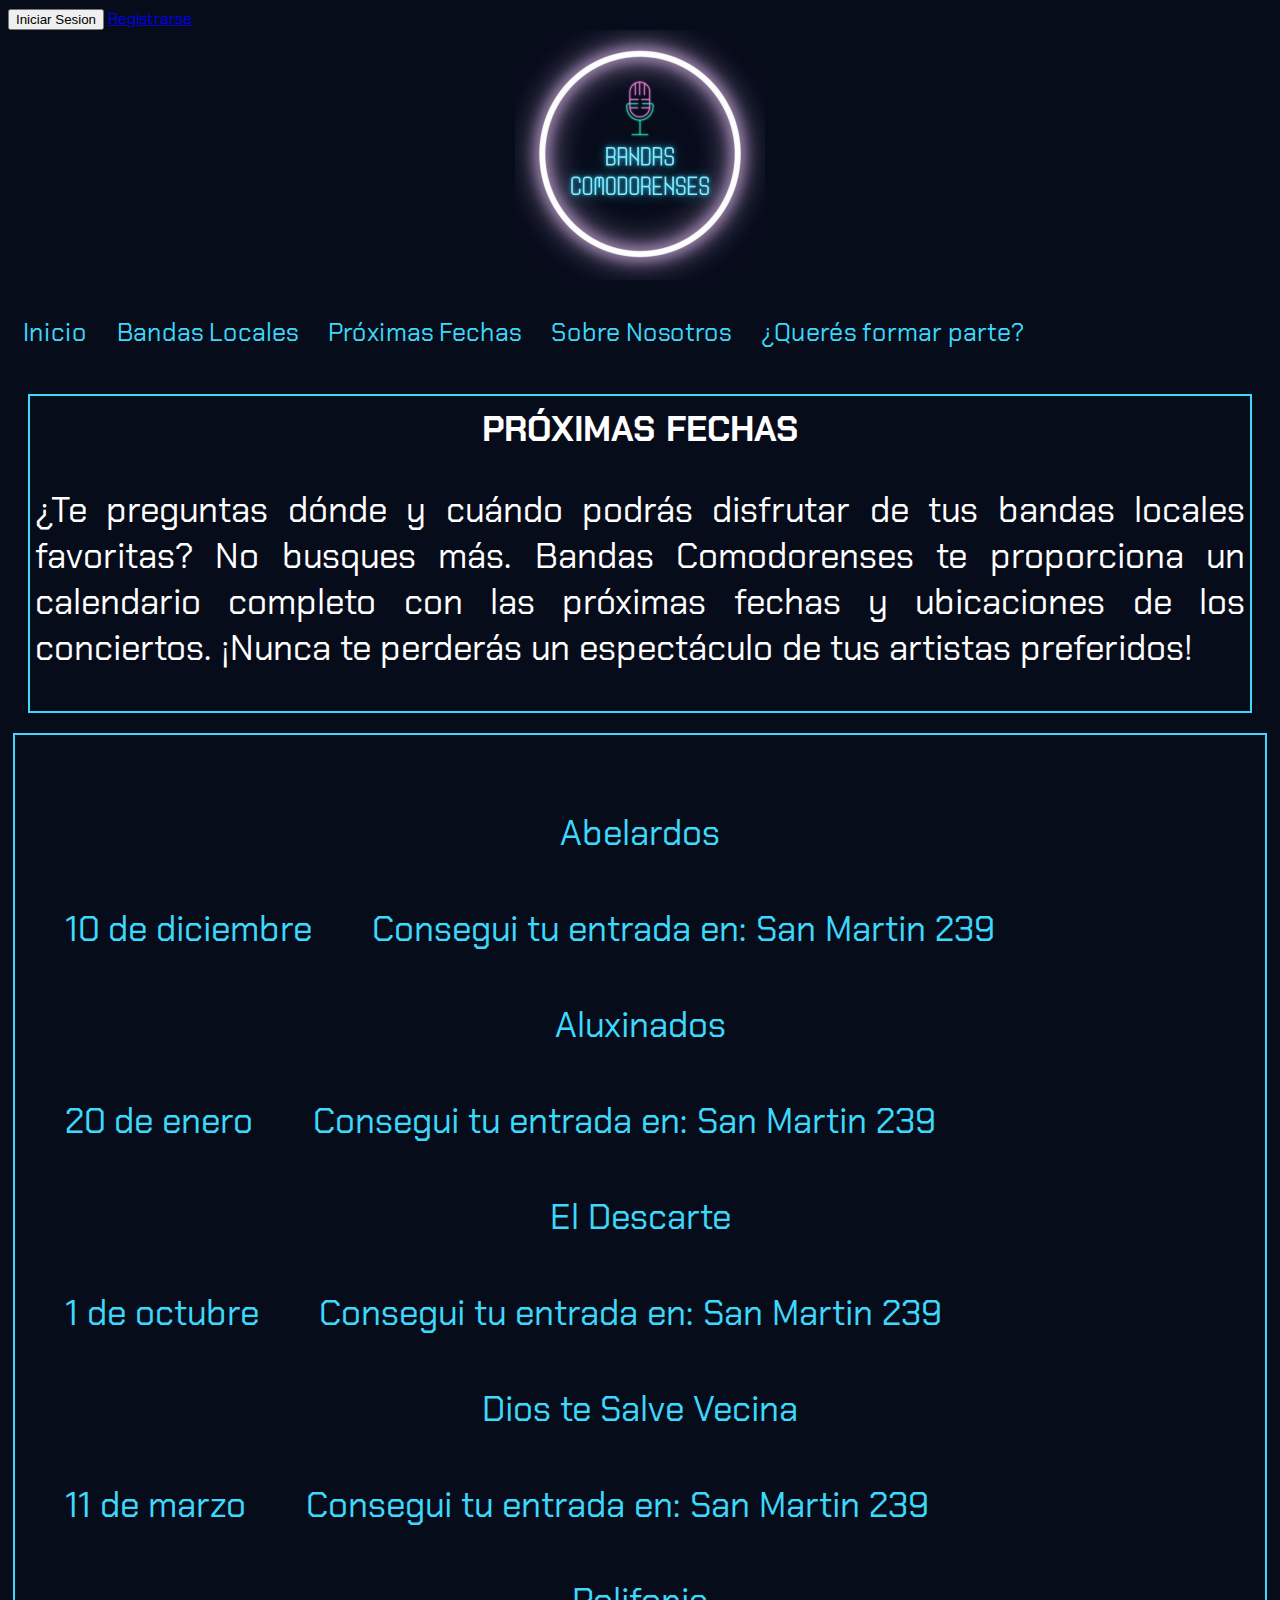
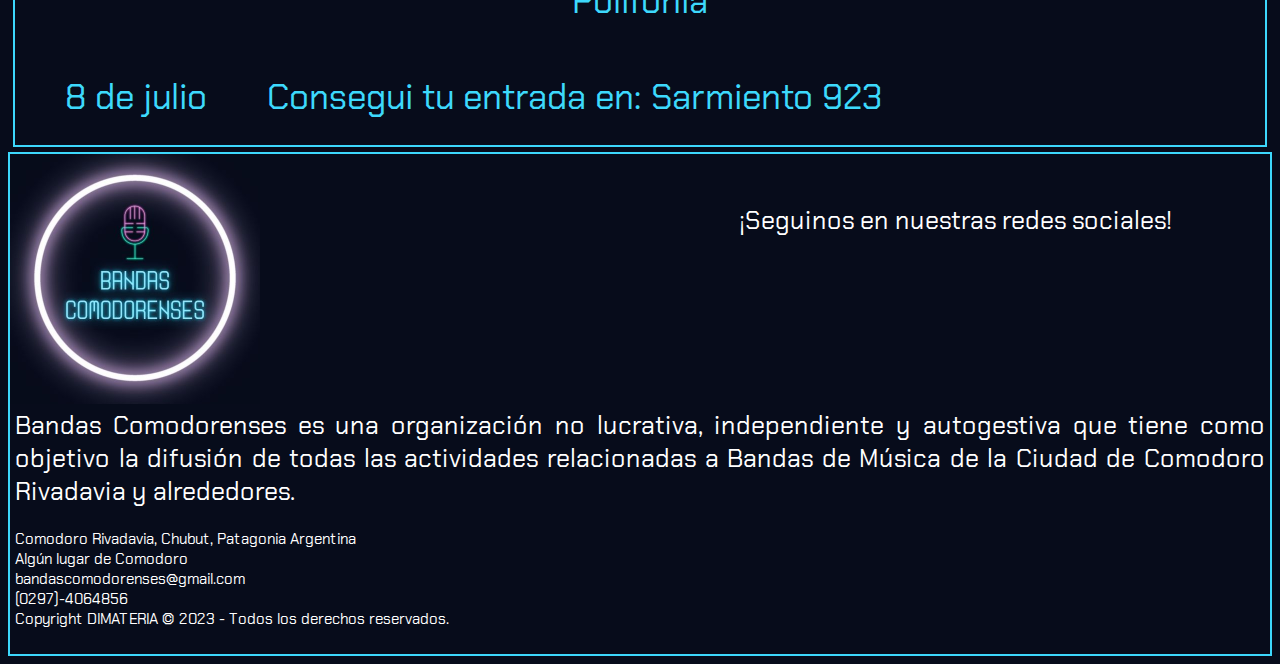
<file: proximasFechas.html>
<!-- Página Realizada Alejandra Garcia -->

<!DOCTYPE html>
<html lang="en">
    <head>
        <meta charset="UTF-8">
        <meta name="viewport" content="width=device-width, initial-scale=1.0">
       
        <!-- Libreria Bootstrap -->
        <link href="https://cdn.jsdelivr.net/npm/bootstrap@5.1.3/dist/css/bootstrap.min.css" rel="stylesheet" integrity="sha384-1BmE4kWBq78iYhFldvKuhfTAU6auU8tT94WrHftjDbrCEXSU1oBoqyl2QvZ6jIW3" crossorigin="anonymous">
        <script src="https://code.jquery.com/jquery-3.2.1.slim.min.js" integrity="sha384-KJ3o2DKtIkvYIK3UENzmM7KCkRr/rE9/Qpg6aAZGJwFDMVNA/GpGFF93hXpG5KkN" crossorigin="anonymous"></script>
        <script src="https://cdn.jsdelivr.net/npm/bootstrap@5.1.3/dist/js/bootstrap.bundle.min.js" integrity="sha384-ka7Sk0Gln4gmtz2MlQnikT1wXgYsOg+OMhuP+IlRH9sENBO0LRn5q+8nbTov4+1p" crossorigin="anonymous"></script>
        <script src="https://cdn.jsdelivr.net/npm/popper.js@1.12.9/dist/umd/popper.min.js" integrity="sha384-ApNbgh9B+Y1QKtv3Rn7W3mgPxhU9K/ScQsAP7hUibX39j7fakFPskvXusvfa0b4Q" crossorigin="anonymous"></script>
        <script src="https://cdn.jsdelivr.net/npm/bootstrap@4.0.0/dist/js/bootstrap.min.js" integrity="sha384-JZR6Spejh4U02d8jOt6vLEHfe/JQGiRRSQQxSfFWpi1MquVdAyjUar5+76PVCmYl" crossorigin="anonymous"></script>    <!-- Estilo de CSS -->
    
        <!-- TIPOGRAFIA -->
        <link rel="preconnect" href="https://fonts.googleapis.com">
        <link rel="preconnect" href="https://fonts.gstatic.com" crossorigin>
        <link href="https://fonts.googleapis.com/css2?family=Chakra+Petch:wght@500&display=swap" rel="stylesheet">
        <link href="https://fonts.googleapis.com/css2?family=Roboto&display=swap" rel="stylesheet">
        <link href="https://fonts.googleapis.com/css2?family=Lilita+One&display=swap" rel="stylesheet">
        <!-- ICONOS -->
        <link rel="stylesheet" href="https://cdnjs.cloudflare.com/ajax/libs/font-awesome/6.4.0/css/all.min.css" integrity="sha512-iecdLmaskl7CVkqkXNQ/ZH/XLlvWZOJyj7Yy7tcenmpD1ypASozpmT/E0iPtmFIB46ZmdtAc9eNBvH0H/ZpiBw==" crossorigin="anonymous" referrerpolicy="no-referrer" />
        <!-- ESTILOS CSS -->
        <link rel="stylesheet" href="css/styles.css">
    
        

        <title>BANDAS COMODORENSES INICIO </title>
        
    </head>
    <body>
        <header>
            <div class="container-sm d-flex justify-content-end">
                <button  id="miPerfil" onclick="iniciarSesion()" type="button" class="btn btn-sm btn-outline-info">Iniciar Sesion</button>
                <a href="registrarse.html" id="cerrarSession" class="btn btn-sm btn-outline-danger">Registrarse</a>
            </div>
                
            <div class="imagenposicion"><img class= "logo" src="img/logotiporedondo2.jpg" alt="Logotipo Bandas Comodoro Rivadavia"></div>
    
            <nav>
                <ul  class="navbar navbar-dark menu">
                  <li><a href="index.html" class="enlace">Inicio</a></li>
                  <li><a href="Bandas.html" class="enlace">Bandas Locales</a></li>
                  <li><a href="proximasFechas.html" class="enlace">Próximas Fechas</a></li>
                  <li><a href="sobreNosotros.html" class="enlace">Sobre Nosotros</a></li>
                  <li><a href="contacto.html" class="enlace">¿Querés formar parte?</a></li>
                </ul>
            </nav>
            </header>
 <main>

    <div class="parrafoprincipal">
        <h1 class="h1principal12">PRÓXIMAS FECHAS</h1>
        <p class="parrafo">¿Te preguntas dónde y cuándo podrás disfrutar de tus bandas locales favoritas? No busques más. Bandas Comodorenses te proporciona un calendario completo con las próximas fechas y ubicaciones de los conciertos. ¡Nunca te perderás un espectáculo de tus artistas preferidos!</p>
    </div>
    
    <div class="presentacionconborde" id="bandas">
    </div>

    <!-- <div class="presentacionconborde">
        <div class="imagenposicion"><img class="invitacion23" src="img/invitaciondeabelardos.jpg" alt=" de abelardos"></div>
        <p class="presentacionpf">¿Te vas a perder este gran espetaculo de Los Abelardos?. El dia 10 de Diciembre a partir de las 21hs. Las entradas las podes conseguir en Locura, calle San Martin 239.</p>
      <div class="imagenposicion"><iframe src="https://www.google.com/maps/embed?pb=!1m18!1m12!1m3!1d2778.5169894843402!2d-67.48020795983558!3d-45.86096533540754!2m3!1f0!2f0!3f0!3m2!1i1024!2i768!4f13.1!3m3!1m2!1s0xbde455dccbff05e5%3A0xacd53d87b9e5ae9c!2sEl%20S%C3%B3tano%20Pub!5e0!3m2!1ses!2sar!4v1690571830527!5m2!1ses!2sar" width="200" height="200" style="border:0;" allowfullscreen="" loading="lazy" referrerpolicy="no-referrer-when-downgrade"></iframe></div>
    </div>
    

    <div class="presentacionsinborde">
        <div class="imagenposicion"><img class="invitacion23" src="img/invitaciondealuxinados.jpg" alt=" Aluxinados"></div>
        <p class="presentacionpf">No te pierdas el gran espetaculo de Aluxinados, con sus canciones bien rockeras para pasar una noche diferente. El dia 20 de enero desde las 21hs. Las entradas las podes conseguir en calle San Martin 239.</p>
        <div class="imagenposicion"><iframe src="https://www.google.com/maps/embed?pb=!1m18!1m12!1m3!1d2778.5169894843402!2d-67.48020795983558!3d-45.86096533540754!2m3!1f0!2f0!3f0!3m2!1i1024!2i768!4f13.1!3m3!1m2!1s0xbde455dccbff05e5%3A0xacd53d87b9e5ae9c!2sEl%20S%C3%B3tano%20Pub!5e0!3m2!1ses!2sar!4v1690571830527!5m2!1ses!2sar" width="200" height="200" style="border:0;" allowfullscreen="" loading="lazy" referrerpolicy="no-referrer-when-downgrade"></iframe></div>
    </div>
   
   <div class="presentacionconborde">
       <div class="imagenposicion"><img class="invitacion23" src="img/invitaciondeeldescarte.jpg" alt=" El Dralvarez"></div>
       <p class=" presentacionpf">¡No te podes perder este gran atributo a Los Redondos! El dia sabado 1 de Octubre desde las 00hs. Las entradas las podes conseguir en calle San Martin 464.</p>
        <div class="imagenposicion"><iframe src="https://www.google.com/maps/embed?pb=!1m18!1m12!1m3!1d2778.5169894843402!2d-67.48020795983558!3d-45.86096533540754!2m3!1f0!2f0!3f0!3m2!1i1024!2i768!4f13.1!3m3!1m2!1s0xbde455dccbff05e5%3A0xacd53d87b9e5ae9c!2sEl%20S%C3%B3tano%20Pub!5e0!3m2!1ses!2sar!4v1690571830527!5m2!1ses!2sar" width="200" height="200" style="border:0;" allowfullscreen="" loading="lazy" referrerpolicy="no-referrer-when-downgrade"></iframe></div>   
    </div>

   <div class="presentacionsinborde">
       <div class="imagenposicion"><img class="invitacion23" src="img/invitaciondediostesalve.jpg" alt="Dios Te Salve Vecina"></div>
       <P class=" presentacionpf">¡No te podes perder este show de Dios te Salve Vecina festejando sus 6 años! Se presentan el dia 11 de Marzo desde las 21hs en puerta y 23hs en Jam. Las entradas las podes conseguir en calle San Martin 239.</P>
        <div class="imagenposicion"><div><iframe src="https://www.google.com/maps/embed?pb=!1m18!1m12!1m3!1d2778.5169894843402!2d-67.48020795983558!3d-45.86096533540754!2m3!1f0!2f0!3f0!3m2!1i1024!2i768!4f13.1!3m3!1m2!1s0xbde455dccbff05e5%3A0xacd53d87b9e5ae9c!2sEl%20S%C3%B3tano%20Pub!5e0!3m2!1ses!2sar!4v1690571830527!5m2!1ses!2sar" width="200" height="200" style="border:0;" allowfullscreen="" loading="lazy" referrerpolicy="no-referrer-when-downgrade"></iframe></div>
    </div> 
   
   <div class="presentacionconborde">
       <div class="imagenposicion"><img class="invitacion23" src="img/invitaciondepolifonia.jpg" alt="Polifonia"></div>
       <p class=" presentacionpf">¡Encerio te vas a perder esta noche! Se presentan el dia 8 de Julio Polifonia. Las entradas las podes conseguir en calle Sarmiento 923.</p>
        <div class="imagenposicion"><div><iframe src="https://www.google.com/maps/embed?pb=!1m18!1m12!1m3!1d2778.5711258671254!2d-67.49074702427697!3d-45.85988203521437!2m3!1f0!2f0!3f0!3m2!1i1024!2i768!4f13.1!3m3!1m2!1s0xbde455b706ec74db%3A0x1d2195a94a9e4345!2sKingston%20Beer!5e0!3m2!1ses!2sar!4v1690577061575!5m2!1ses!2sar" width="200" height="200" style="border:0;" allowfullscreen="" loading="lazy" referrerpolicy="no-referrer-when-downgrade"></iframe></div>
    </div> -->
 </main>

<footer>

    <img class="logoredondoFooterB" src="img/logotiporedondo2.jpg" alt="Logotipo Bandas Comodoro Rivadavia">
            <div class="descripcion">Bandas Comodorenses es una organización no lucrativa, independiente y autogestiva que tiene como objetivo la difusión de todas las actividades relacionadas a Bandas de Música de la Ciudad de Comodoro Rivadavia y alrededores.</div>
            <section class="contacto">
            <div>Comodoro Rivadavia, Chubut, Patagonia Argentina</div>
            <div><i class="fa-solid fa-location-dot" style="color: #ffffff;"></i> Algún lugar de Comodoro</div>
            <div><i class="fa-solid fa-envelope" style="color: #ffffff;"></i> bandascomodorenses@gmail.com</div>
            <div><i class="fa-solid fa-phone" style="color: #fcfcfc;"></i>  (0297)-4064856</div>
            <div>Copyright DIMATERIA © 2023 - Todos los derechos reservados.</div>
            </section>
            <div  class="textoFooterRedes">
                <div>¡Seguinos en nuestras redes sociales!</div>
                <a href="https://www.instagram.com/fundacionypf/0" target="_blank"><i class="fa-brands fa-square-instagram" style="color: white"></i></a>
                <a href="https://twitter.com/fundacionypf" target="_blank"><i class="fa-brands fa-square-twitter" style="color: white;"></i></a>
                <a href="https://www.facebook.com/FundacionYPF" target="_blank"><i class="fa-brands fa-square-facebook" style="color: white;"></i></a>
                <a href="https://www.youtube.com/user/fundacionypf" target="_blank"><i class="fa-brands fa-square-youtube" style="color: white;"></i></a>
            </div>            
    </footer>

    <!-- <main>
        <section id="Bandas">
            <h2>Listado</h2>
        </section>
    </main> -->
    <script src="assets/script.js"></script>
    <script src="assets/bandas.js"></script>
</body>
</html>
</file>
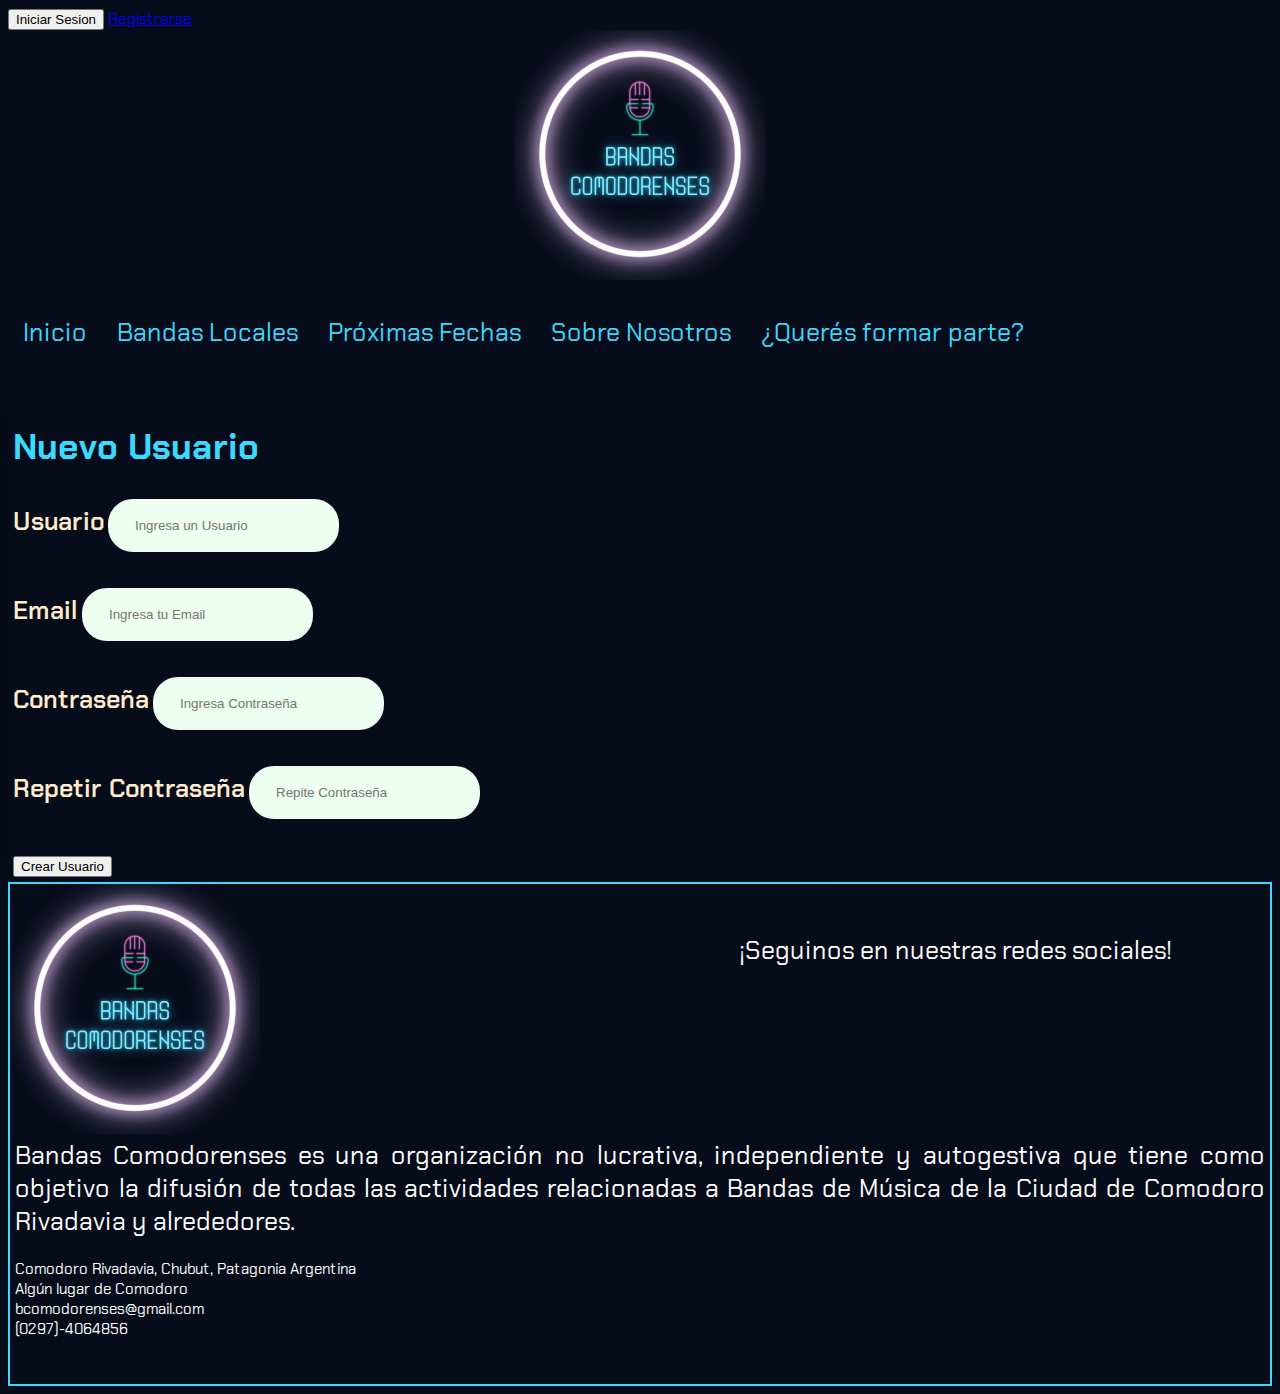
<file: registrarse.html>
<!-- Página Realizada por Ana Victoria Rodriguez -->
<!DOCTYPE html>
<html lang="en">
<head>
    <meta charset="UTF-8">
    <meta name="viewport" content="width=device-width, initial-scale=1.0">
   
    <!-- Libreria Bootstrap -->
    <link href="https://cdn.jsdelivr.net/npm/bootstrap@5.1.3/dist/css/bootstrap.min.css" rel="stylesheet" integrity="sha384-1BmE4kWBq78iYhFldvKuhfTAU6auU8tT94WrHftjDbrCEXSU1oBoqyl2QvZ6jIW3" crossorigin="anonymous">
    <script src="https://code.jquery.com/jquery-3.2.1.slim.min.js" integrity="sha384-KJ3o2DKtIkvYIK3UENzmM7KCkRr/rE9/Qpg6aAZGJwFDMVNA/GpGFF93hXpG5KkN" crossorigin="anonymous"></script>
    <script src="https://cdn.jsdelivr.net/npm/bootstrap@5.1.3/dist/js/bootstrap.bundle.min.js" integrity="sha384-ka7Sk0Gln4gmtz2MlQnikT1wXgYsOg+OMhuP+IlRH9sENBO0LRn5q+8nbTov4+1p" crossorigin="anonymous"></script>
    <script src="https://cdn.jsdelivr.net/npm/popper.js@1.12.9/dist/umd/popper.min.js" integrity="sha384-ApNbgh9B+Y1QKtv3Rn7W3mgPxhU9K/ScQsAP7hUibX39j7fakFPskvXusvfa0b4Q" crossorigin="anonymous"></script>
    <script src="https://cdn.jsdelivr.net/npm/bootstrap@4.0.0/dist/js/bootstrap.min.js" integrity="sha384-JZR6Spejh4U02d8jOt6vLEHfe/JQGiRRSQQxSfFWpi1MquVdAyjUar5+76PVCmYl" crossorigin="anonymous"></script>    <!-- Estilo de CSS -->

    <!-- TIPOGRAFIA -->
    <link rel="stylesheet" href="css/styles.css">
    <link rel="preconnect" href="https://fonts.googleapis.com">
    <link rel="preconnect" href="https://fonts.gstatic.com" crossorigin>
    <link href="https://fonts.googleapis.com/css2?family=Chakra+Petch:wght@500&display=swap" rel="stylesheet">
    <link href="https://fonts.googleapis.com/css2?family=Roboto&display=swap" rel="stylesheet">
    <link href="https://fonts.googleapis.com/css2?family=Lilita+One&display=swap" rel="stylesheet">
    <!-- ICONOS -->
    <link rel="stylesheet" href="https://cdnjs.cloudflare.com/ajax/libs/font-awesome/6.4.0/css/all.min.css" integrity="sha512-iecdLmaskl7CVkqkXNQ/ZH/XLlvWZOJyj7Yy7tcenmpD1ypASozpmT/E0iPtmFIB46ZmdtAc9eNBvH0H/ZpiBw==" crossorigin="anonymous" referrerpolicy="no-referrer" />
    <!-- ESTILOS CSS -->

    <!-- JS UTILIZADO -->
    <script src="assets/bandas.js"></script>
    <title>Registrarse</title>
    
</head>
<body>
    
    <header>
        <div class="container-sm d-flex justify-content-end">
            <button  id="miPerfil" onclick="iniciarSesion()" type="button" class="btn btn-sm btn-outline-info">Iniciar Sesion</button>
            <a href="registrarse.html" id="cerrarSession" class="btn btn-sm btn-outline-danger">Registrarse</a>
        </div>
        
        <div class="imagenposicion"><img class= "logo" src="img/logotiporedondo2.jpg" alt="Logotipo Bandas Comodoro Rivadavia"></div>

        <nav>
            <ul  class="navbar navbar-dark menu">
              <li><a href="index.html" class="enlace">Inicio</a></li>
              <li><a href="Bandas.html" class="enlace">Bandas Locales</a></li>
              <li><a href="proximasFechas.html" class="enlace">Próximas Fechas</a></li>
              <li><a href="sobreNosotros.html" class="enlace">Sobre Nosotros</a></li>
              <li><a href="contacto.html" class="enlace">¿Querés formar parte?</a></li>
            </ul>
        </nav>

        </header>

<main>
    <div class="container-fluid mb-3">
        <div class="row">
            <div class="col-md-6 col-sm-12">
                <form id="formularioNuevoUsuario">
                    <h2>Nuevo Usuario</h2>
                    <div class="row ">
                        <div class="form-group col-md-6 col-sm-12">
                            <label for="name">Usuario</label>
                            <input type="text" class="form-control" name="name" id="name" placeholder="Ingresa un Usuario">
                            <p id="mensajeName" class="text-light"></p>
                        </div>
                        <div class="form-group col-md-6 col-sm-12">
                            <label for="email">Email</label>
                            <input type="email" class="form-control" name="email" id="email" placeholder="Ingresa tu Email">
                            <p id="mensajeEmail" class="text-light"></p>
                        </div>
                    </div>
                    <div class="row">
                        <div class="form-group col-md-6 col-sm-12">
                            <label for="password">Contraseña</label>
                            <input type="password" class="form-control" name="password" id="password" placeholder="Ingresa Contraseña">
                            <p id="mensajePass" class="text-light"></p>
                        </div>
                        <div class="form-group col-md-6 col-sm-12">
                            <label for="confirmPassword">Repetir Contraseña</label>
                            <input type="password" class="form-control" name="confirmPassword" id="confirmPassword" placeholder="Repite Contraseña">
                            <p id="mensajeConfirm" class="text-light"></p>
                        </div>
                    </div>
                    <button class="btn btn-primary btn-block" type="submit">Crear Usuario</button>
                </form>
            </div>
        </div>
    </div>
        
            
</main>
<footer>
        <img  class="logoredondoFooterB" src="img/logotiporedondo2.jpg" alt="Logotipo Bandas Comodoro Rivadavia">
        <div class="descripcion">Bandas Comodorenses es una organización no lucrativa, independiente y autogestiva que tiene como objetivo la difusión de todas las actividades relacionadas a Bandas de Música de la Ciudad de Comodoro Rivadavia y alrededores.</div>
        <div class="contacto">
            Comodoro Rivadavia, Chubut, Patagonia Argentina
            <div><a href="https://goo.gl/maps/2DCLubwdgDPyL7ZE7"><i class="fa-solid fa-location-dot" style="color: #ffffff;"></i></a> Algún lugar de Comodoro</div>
            <div><i class="fa-solid fa-envelope" style="color: #ffffff;"></i> bcomodorenses@gmail.com</div>
            <div><i class="fa-solid fa-phone" style="color: #fcfcfc;"></i>  (0297)-4064856</div>
        </div>
        <div  class="textoFooterRedes">
            <div>¡Seguinos en nuestras redes sociales!</div>
            <a href="https://www.instagram.com/fundacionypf/" target="_blank"><i class="fa-brands fa-square-instagram" style="color: white"></i></a>
            <a href="https://twitter.com/fundacionypf" target="_blank"><i class="fa-brands fa-square-twitter" style="color: white;"></i></a>
            <a href="https://www.facebook.com/FundacionYPF" target="_blank"><i class="fa-brands fa-square-facebook" style="color: white;"></i></a>
            <a href="https://www.youtube.com/user/fundacionypf" target="_blank"><i class="fa-brands fa-square-youtube" style="color: white;"></i></a>
        </div>            
    </footer>
</body>
</html>
</file>
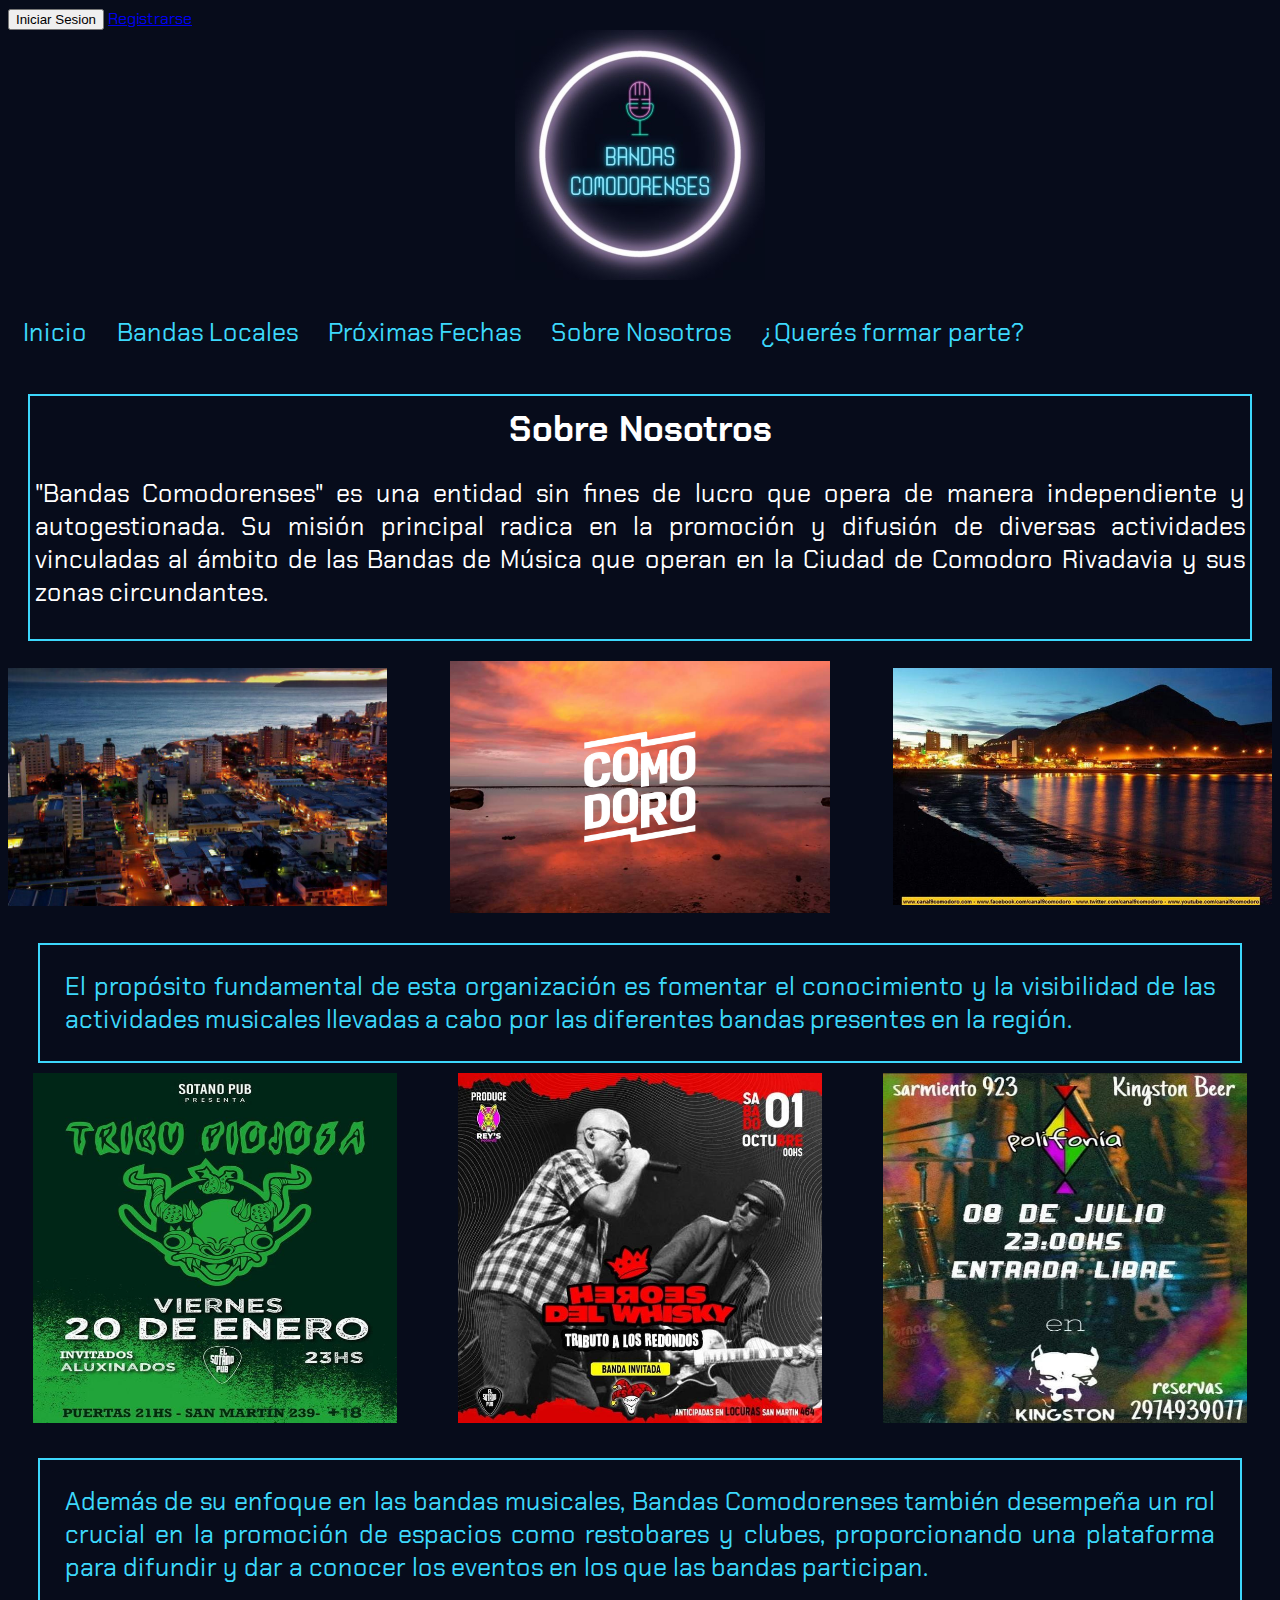
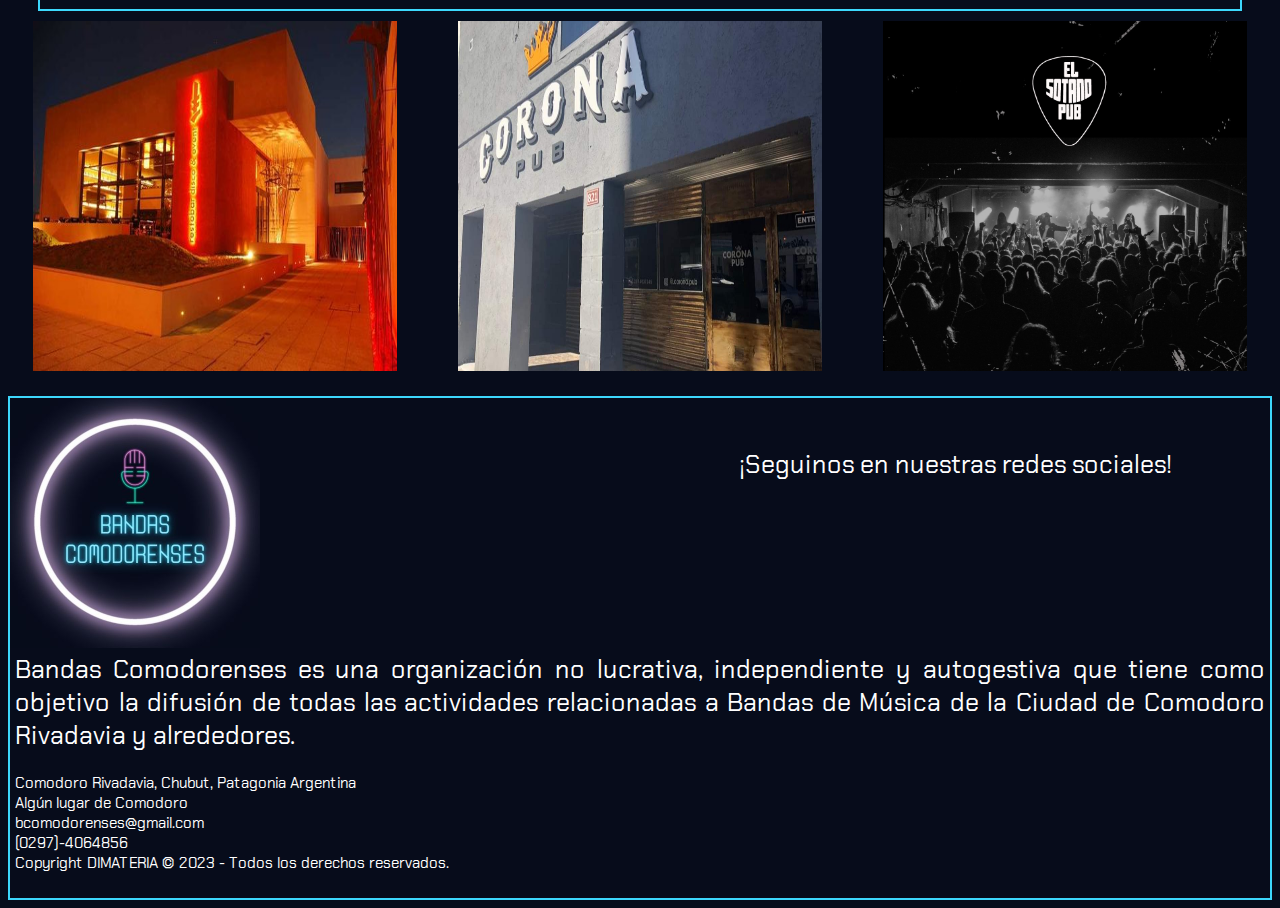
<file: sobreNosotros.html>
<!-- Página realizada por Abril Morena Morales y Ana Victoria Rodriguez  -->
<!DOCTYPE html>
<html lang="en">
<head>
  <meta charset="UTF-8">
  <meta name="viewport" content="width=device-width, initial-scale=1.0">
 
  <!-- Libreria Bootstrap -->
  <link href="https://cdn.jsdelivr.net/npm/bootstrap@5.1.3/dist/css/bootstrap.min.css" rel="stylesheet" integrity="sha384-1BmE4kWBq78iYhFldvKuhfTAU6auU8tT94WrHftjDbrCEXSU1oBoqyl2QvZ6jIW3" crossorigin="anonymous">
  <script src="https://code.jquery.com/jquery-3.2.1.slim.min.js" integrity="sha384-KJ3o2DKtIkvYIK3UENzmM7KCkRr/rE9/Qpg6aAZGJwFDMVNA/GpGFF93hXpG5KkN" crossorigin="anonymous"></script>
  <script src="https://cdn.jsdelivr.net/npm/bootstrap@5.1.3/dist/js/bootstrap.bundle.min.js" integrity="sha384-ka7Sk0Gln4gmtz2MlQnikT1wXgYsOg+OMhuP+IlRH9sENBO0LRn5q+8nbTov4+1p" crossorigin="anonymous"></script>
  <script src="https://cdn.jsdelivr.net/npm/popper.js@1.12.9/dist/umd/popper.min.js" integrity="sha384-ApNbgh9B+Y1QKtv3Rn7W3mgPxhU9K/ScQsAP7hUibX39j7fakFPskvXusvfa0b4Q" crossorigin="anonymous"></script>
  <script src="https://cdn.jsdelivr.net/npm/bootstrap@4.0.0/dist/js/bootstrap.min.js" integrity="sha384-JZR6Spejh4U02d8jOt6vLEHfe/JQGiRRSQQxSfFWpi1MquVdAyjUar5+76PVCmYl" crossorigin="anonymous"></script>    <!-- Estilo de CSS -->

  <!-- TIPOGRAFIA -->
  <link rel="preconnect" href="https://fonts.googleapis.com">
  <link rel="preconnect" href="https://fonts.gstatic.com" crossorigin>
  <link href="https://fonts.googleapis.com/css2?family=Chakra+Petch:wght@500&display=swap" rel="stylesheet">
  <link href="https://fonts.googleapis.com/css2?family=Roboto&display=swap" rel="stylesheet">
  <link href="https://fonts.googleapis.com/css2?family=Lilita+One&display=swap" rel="stylesheet">
  <!-- ICONOS -->
  <link rel="stylesheet" href="https://cdnjs.cloudflare.com/ajax/libs/font-awesome/6.4.0/css/all.min.css" integrity="sha512-iecdLmaskl7CVkqkXNQ/ZH/XLlvWZOJyj7Yy7tcenmpD1ypASozpmT/E0iPtmFIB46ZmdtAc9eNBvH0H/ZpiBw==" crossorigin="anonymous" referrerpolicy="no-referrer" />
  <!-- ESTILOS CSS -->
  <link rel="stylesheet" href="css/styles.css">
    

</head>
<body>
    <header>
      <div class="container-sm d-flex justify-content-end">
        <button  id="miPerfil" onclick="iniciarSesion()" type="button" class="btn btn-sm btn-outline-info">Iniciar Sesion</button>
        <a href="registrarse.html" id="cerrarSession" class="btn btn-sm btn-outline-danger">Registrarse</a>
    </div>

    <div class="imagenposicion"><img class= "logo" src="img/logotiporedondo2.jpg" alt="Logotipo Bandas Comodoro Rivadavia"></div>

    <nav>
        <ul  class="navbar navbar-dark menu">
          <li><a href="index.html" class="enlace">Inicio</a></li>
          <li><a href="Bandas.html" class="enlace">Bandas Locales</a></li>
          <li><a href="proximasFechas.html" class="enlace">Próximas Fechas</a></li>
          <li><a href="sobreNosotros.html" class="enlace">Sobre Nosotros</a></li>
          <li><a href="contacto.html" class="enlace">¿Querés formar parte?</a></li>
        </ul>
    </nav>
</header>

    <main>
        <div class="parrafoprincipal">
            <h1 class="h1principal12">Sobre Nosotros</h1>
            <p>"Bandas Comodorenses" es una entidad sin fines de lucro que opera de manera independiente y autogestionada. Su misión principal radica en la promoción y difusión de diversas actividades vinculadas al ámbito de las Bandas de Música que operan en la Ciudad de Comodoro Rivadavia y sus zonas circundantes.</p>
        </div>

        <div class= "imagencomodororivadavia">
            <img class="resixedimagen" src="img/CRC.jpg" alt="Comodoro Rivadavia cartel2">
            <img class="resixedimagen" src="img/cartelcomodoro.jpg" alt="Cartel de Com. Riv.">
            <img class="resixedimagen" src="img/ComodoroRivadavia.jpg" alt="Otra foto de CRC">
        </div>
        
        <div class="content">
            <p class="presentacionconborde">El propósito fundamental de esta organización es fomentar el conocimiento y la visibilidad de las actividades musicales llevadas a cabo por las diferentes bandas presentes en la región.</p>
          <div class="imagencontainer">
            <img src="img/invitaciondealuxinados.jpg" alt="portada Aluxinados" class="resixedimagen">
            <img src="img/invitaciondeeldescarte.jpg" alt="portada el Descarte" class="resixedimagen">
            <img src="img/invitaciondepolifonia.jpg" alt="portada Polifonia" class="resixedimagen">
          </div>
        </div>
        
        <div class="content">
            <p class="presentacionconborde">Además de su enfoque en las bandas musicales, Bandas Comodorenses también desempeña un rol crucial en la promoción de espacios como restobares y clubes, proporcionando una plataforma para difundir y dar a conocer los eventos en los que las bandas participan.</p> 
          <div class="imagencontainer">
            <img src="img/elemultiespacio.jpg" alt="salon elemultiespacio" class="resixedimagen">
            <img src="img/coronarestobar.jpg" alt="salon coronarestobar" class="resixedimagen">
            <img src="img/sotanopub.jpg" alt="salon sotanopub" class="resixedimagen">
          </div>
        </div> 
</main>

<footer > 
  <img class="logoredondoFooterB" src="img/logotiporedondo2.jpg" alt="Logotipo Bandas Comodoro Rivadavia">
  <div class="descripcion">Bandas Comodorenses es una organización no lucrativa, independiente y autogestiva que tiene como objetivo la difusión de todas las actividades relacionadas a Bandas de Música de la Ciudad de Comodoro Rivadavia y alrededores.</div>
  <section class="contacto">
  <div>Comodoro Rivadavia, Chubut, Patagonia Argentina</div>
  <div><i class="fa-solid fa-location-dot" style="color: #ffffff;"></i> Algún lugar de Comodoro</div>
  <div><i class="fa-solid fa-envelope" style="color: #ffffff;"></i> bcomodorenses@gmail.com</div>
  <div><i class="fa-solid fa-phone" style="color: #fcfcfc;"></i>  (0297)-4064856</div>
  <div>Copyright DIMATERIA © 2023 - Todos los derechos reservados.</div>
  </section>
  <div  class="textoFooterRedes">
      <div>¡Seguinos en nuestras redes sociales!</div>
      <a href="https://www.instagram.com/fundacionypf/" target="_blank"><i class="fa-brands fa-square-instagram" style="color: white"></i></a>
      <a href="https://twitter.com/fundacionypf" target="_blank"><i class="fa-brands fa-square-twitter" style="color: white;"></i></a>
      <a href="https://www.facebook.com/FundacionYPF" target="_blank"><i class="fa-brands fa-square-facebook" style="color: white;"></i></a>
      <a href="https://www.youtube.com/user/fundacionypf" target="_blank"><i class="fa-brands fa-square-youtube" style="color: white;"></i></a>
  </div> 
</footer>
<script src="assets/bandas.js"></script>
</body>
</html>
</file>
<file: css/styles.css>
/* ----------------------------------------------------------------------------------------- */
                                /* ESTILO DEL CUERPO */
/* ----------------------------------------------------------------------------------------- */

body{
    background-color: #070c1b;
    font-family: 'Chakra Petch', sans-serif;
}

.logo{
    width: 250px;
    margin: center;
   
    
}
.imagenposicion{
 text-align: center;
    
}
/* ----------------------------------------------------------------------------------------- */
                                /* ESTILO BARRA DE NAVEGACION */
/* ----------------------------------------------------------------------------------------- */
.enlace{
    color:  #3dd9fc;
    text-decoration: none;
    font-size: 15px;
    padding: 5px;
    overflow: hidden;
    float: right;
}

.enlace:hover{ font-weight:bold; background-color:rgb(49, 48, 48);}

.menu li {
    margin-bottom: 10px; /* Agregar margen inferior de 10px */
    overflow-x: auto;
    white-space: wrap;
    overflow: hidden;
    text-overflow: ellipsis;
  }
  
.menu{
    list-style: none;
    background-color: #070c1b;
    display: flex;
    flex-direction: row;

    white-space: nowrap;
    padding: 0 0 0 0;
    
}

.caja{
    color:  #3dd9fc;
    font-size: 10px;
    float: right;
    display: flex;
    position: fixed;
}

/* ----------------------------------------------------------------------------------------- */
                                /* ESTILO FOOTER */
/* ----------------------------------------------------------------------------------------- */

footer{
    background-color: #070c1b;
    border: 2px solid #3dd8fc;
    display: grid;
    grid-template-columns: 1fr 1fr ;
    grid-template-rows: 1fr 0.5fr 0.5fr ;
    grid-template-areas:
    "logoredondoFooterB textoFooterRedes"
    "descripcion  descripcion "
    "contacto contacto";
}

.logoredondoFooterB{
    width: 140px;
    grid-area: logoredondoFooterB;
}
.descripcion{
    color: white;
    font-family: 'Chakra Petch', sans-serif;
    font-size: 10px;
    text-align: justify;
    grid-area: descripcion;
    margin: 5px 5px 0 5px

}
.textoFooterRedes{
    color: white;
    font-family: 'Chakra Petch', sans-serif;
    font-size: 14px;
    text-align: center;
    grid-area: textoFooterRedes;
    margin: 50px 5px 0 5px;
    transition: transform 0.2;
}
.textoFooterRedes i:hover {
    transform: scale(1.2); /* Aumentamos el tamaño del icono al 120% */
  }

.contacto{
    text-align: justify;
    color: white;
    font-family: 'Chakra Petch', sans-serif;
    font-size: 10px;
    margin: 0 0 0 5px;
    grid-area: contacto;

}


/* ----------------------------------------------------------------------------------------- */
                                /* ESTILO INDICE PRINCIPAL */
/* ----------------------------------------------------------------------------------------- */
.indice{

    color: white;
    font-size: 15px;
    text-align: justify;
    text-align: center;
    border: 1px solid #3dd8fc;
    margin: 15px;
}

.vermas{
    color: white;
    margin-left: 60%;   
    transition: transform 0.2s;
}
.vermas:hover {
    font-size: 35px; 
  }

.flyer{
    width: 100px;
    height: 100px;
    transition: transform 0.5s;

}
.flyer:hover {
    transform: rotate(360deg);
  }


.bienvenido{
    color:#3dd8fc;
}
/* ----------------------------------------------------------------------------------------- */
                                /* ESTILO DE PAGINA BANDAS LOCALES */
/* ----------------------------------------------------------------------------------------- */
.h1principal12{
    color: white;
    font-size: 25px;
    text-align: center;
    margin: 5px;
}

.imagenprincipal12{
    display: flex;
    justify-content: center;
    height: 350px;
}

.parrafoprincipal{
    color: white;
    font-size: 15px;
    text-align: justify;
    text-align: center;
    border: 2px solid #3dd8fc;
    padding: 5px;
    margin: 20px;
}

.menu123{
    display: block;
    font-size: 15px;
    text-align: center;
}

.listamenuAM li{
    margin-right: 20px;
    text-decoration: none;
    list-style: none;
    display: block;
    text-decoration: none;
    color: #3dd8fc;
}

nav.menuA123 a :hover{
    text-decoration: underline;
}

.presentacionsinborde{
    color: #3dd9fc;
    font-size: 15px;
    text-align: justify;
    padding: 15px;
}

.presentacionconborde{
    color: #3dd9fc;
    font-size: 15px;
    text-align: justify;
    border: 2px solid #3dd8fc;
    padding: 25px;
    margin: 5px;
}

.logotipoimagen{
    width: 250px;
    height: 150px;
    margin-right: 15px;
    transition: transform 0.5s;
}
.logotipoimagen:hover{
    transform: rotate(360deg);
}
.contacto{
    grid-area: contacto;
}
.descripcion{
    grid-area: descripcion;
}

.textoBandaRedes{
    color: white;
    font-family: 'Chakra Petch', sans-serif;
    font-size: 14px;
    text-align: right;
    grid-area: textoFooterRedes;
    transition: transform 0.2;
}
.textoBandaRedes i:hover{
    transform: scale(1.2);
}

/* ----------------------------------------------------------------------------------------- */
                                /* ESTILO DE PROXIMAS FECHAS */
/* ----------------------------------------------------------------------------------------- */

.invitacion23{
    width: 150px;
    height: 150px;
    margin-right: 10px;
    transition: 0.5s;
}
.invitacion23:hover{
    transform:scale(1.2)
}
.invitacion20{
    max-width: 300px;
    margin-right: 10px;
}
.presentacionpf{
    color: #3dd9fc;
    font-size: 15px;
    text-align: center;
    padding: 15px;
}


/* ----------------------------------------------------------------------------------------- */
                                /* ESTILO DE CONTACTO */
/* ----------------------------------------------------------------------------------------- */

form {
    padding: 5px;
    box-shadow: 0 0 20px rgba(0, 0, 0, 0.2);
    border-radius: 20px;
}

.estructuraForm{
    display: flex;
    justify-content: center;
    padding: 5px;
}

.input-group{
    display: flex;
    flex-direction: column;
    text-align: left;
}

h2{
    color: #3dd8fc;
    font-size: 20px;
}

label {
    color: blanchedalmond;
    font-size: 15px;
    font-weight: 600;
    margin-bottom: 15px;
}

input, textarea {
    padding: 17px 25px;
    border-radius: 25px;
    margin-bottom: 20px;
    background-color: #edfff0;
    border: 2px solid #f0faf1;
    color: #283629;
    outline: none;
}

.btnenviar {
    font-size: 16px;
    color: #ffffff;
    border: 0;
    box-shadow: 0 0 20px rgb(13, 77, 238);
    background-color: #3dd8fc;
    cursor: pointer;
}
.btnenviar:hover {
    transform: scale(1.2); /* Aumentamos el tamaño del icono al 120% */
}

.informacionesreg{
    color: #ffffff;
}

/* ----------------------------------------------------------------------------------------- */
                                /* ESTILOS DE SOBRE NOSOTROS */
/* ----------------------------------------------------------------------------------------- */

.tituloprincipalsn{
    color: white;
    font-size: 20px;
    text-align: center;
    margin: 5px;
}

.textoprincipal98{
    border: 2px solid #3dd8fc;
    padding: 5px;
    margin: 20px;
    text-align: justify;
}

.imagencomodororivadavia{
    display: flex;
    justify-content: space-between;
    align-items: center;
    text-align: center; 
    margin-top: 2px;

}

.resized-image{
    width: 35%;  
    margin-right: 6px;
}

.content{
    text-align: center; 
    padding: 5px;
    margin: 20px; 
}

.imagencontainer{
    display: flex; 
    justify-content: space-between; 
    margin-top: 10px; 
}

.resixedimagen{
    width: 30%; 
    max-height: 350px; 
    margin-right: 20px; 
}

.resixedimagen:last-child {
    margin-right: 0;
} 



/* ----------------------------------------------------------------------------------------- */
                                /* RESPONSIVE MOBILE L */
/* ----------------------------------------------------------------------------------------- */
@media (min-width: 375px){
}
/* ----------------------------------------------------------------------------------------- */
                                /* RESPONSIVE TABLET */
/* ----------------------------------------------------------------------------------------- */
@media (min-width: 768px){
             /* ----------------------------------------------------------------------------------------- */
                                /* ESTILO BARRA DE NAVEGACION */
        /* ----------------------------------------------------------------------------------------- */
        .enlace{
            font-size: 20px;
            padding: 5px;
        }

        /* ----------------------------------------------------------------------------------------- */
                                /* ESTILO INDICE PRINCIPAL */
        /* ----------------------------------------------------------------------------------------- */
        iframe{
            width: 700px; /* Ancho para pantallas más grandes */
            height: 500px;
        }
        .indice{
            font-size: 25px;
        }
        .flyer{
            width: 200px;
            height: 200px;

        }
        .bienvenido{
           text-size-adjust: 15px;
        }
        /* ----------------------------------------------------------------------------------------- */
                                /* ESTILO FOOTER */
        /* ----------------------------------------------------------------------------------------- */

        .logoredondoFooterB{
            width: 250px;
        }
        .descripcion{
            font-size: 25px;
        
        }
        .textoFooterRedes{
            font-size: 25px;
        }
        
        .contacto{
            font-size: 15px;
        
        }
        
        /* ----------------------------------------------------------------------------------------- */
                                /* ESTILO DE PAGINA BANDAS LOCALES */
        /* ----------------------------------------------------------------------------------------- */
        .parrafoprincipal{
            font-size: 25px;
            text-align: justify;
            padding: 5px;
            margin: 20px;
        }
        .presentacionsinborde{
            font-size: 25px;
            text-align: justify;
            padding: 15px;
        }

        .presentacionconborde{
            font-size: 25px;
        }

        .logotipoimagen{
            width: 400px;
            height: 250px;
            margin-right: 15px;
        }
        .textoBandaRedes{
            font-size: 25px;
            text-align: right;
        }

        /* ----------------------------------------------------------------------------------------- */
                                /* ESTILO DE PROXIMAS FECHAS */
        /* ----------------------------------------------------------------------------------------- */

        .invitacion23{
            width: 300px;
            height: 300px;
            margin-right: 10px;
        }
        .presentacionpf{
            color: #3dd9fc;
            font-size: 35px;
            text-align: center;
            padding: 15px;
        }
        .parrafo{
            font-size: 35px;
        }
        .h1principal12{
            font-size: 35px;
            text-align: center;
            margin: 5px;
        }
        /* ----------------------------------------------------------------------------------------- */
                                /* ESTILO DE CONTACTO */
        /* ----------------------------------------------------------------------------------------- */

        form {
            width: 400px;
            
        }
        h2{
            font-size: 35px;
        }

        label {
            font-size: 25px;
        }

        .btnenviar {
            font-size: 35px;
        }
}

/* ----------------------------------------------------------------------------------------- */
                                /* RESPONSIVE LAPTOP */
/* ----------------------------------------------------------------------------------------- */
@media (min-width: 1024px){
         /* ----------------------------------------------------------------------------------------- */
                                /* ESTILO BARRA DE NAVEGACION */
        /* ----------------------------------------------------------------------------------------- */
        .enlace{
            font-size: 25px;
            padding: 15px;
        }
        .estructuraForm{
            margin: center;
        }

}
/* ----------------------------------------------------------------------------------------- */
                                /* RESPONSIVE 4K */
/* ----------------------------------------------------------------------------------------- */
@media (min-width: 1040px){
    /* ----------------------------------------------------------------------------------------- */
                           /* ESTILO BARRA DE NAVEGACION */
   /* ----------------------------------------------------------------------------------------- */
   .enlace{
       font-size: 25px;
       padding: 15px;
   }

        /* ----------------------------------------------------------------------------------------- */
                                /* ESTILO DE CONTACTO */
        /* ----------------------------------------------------------------------------------------- */

        form {
            width: 800px;
        }
    }
</file>
